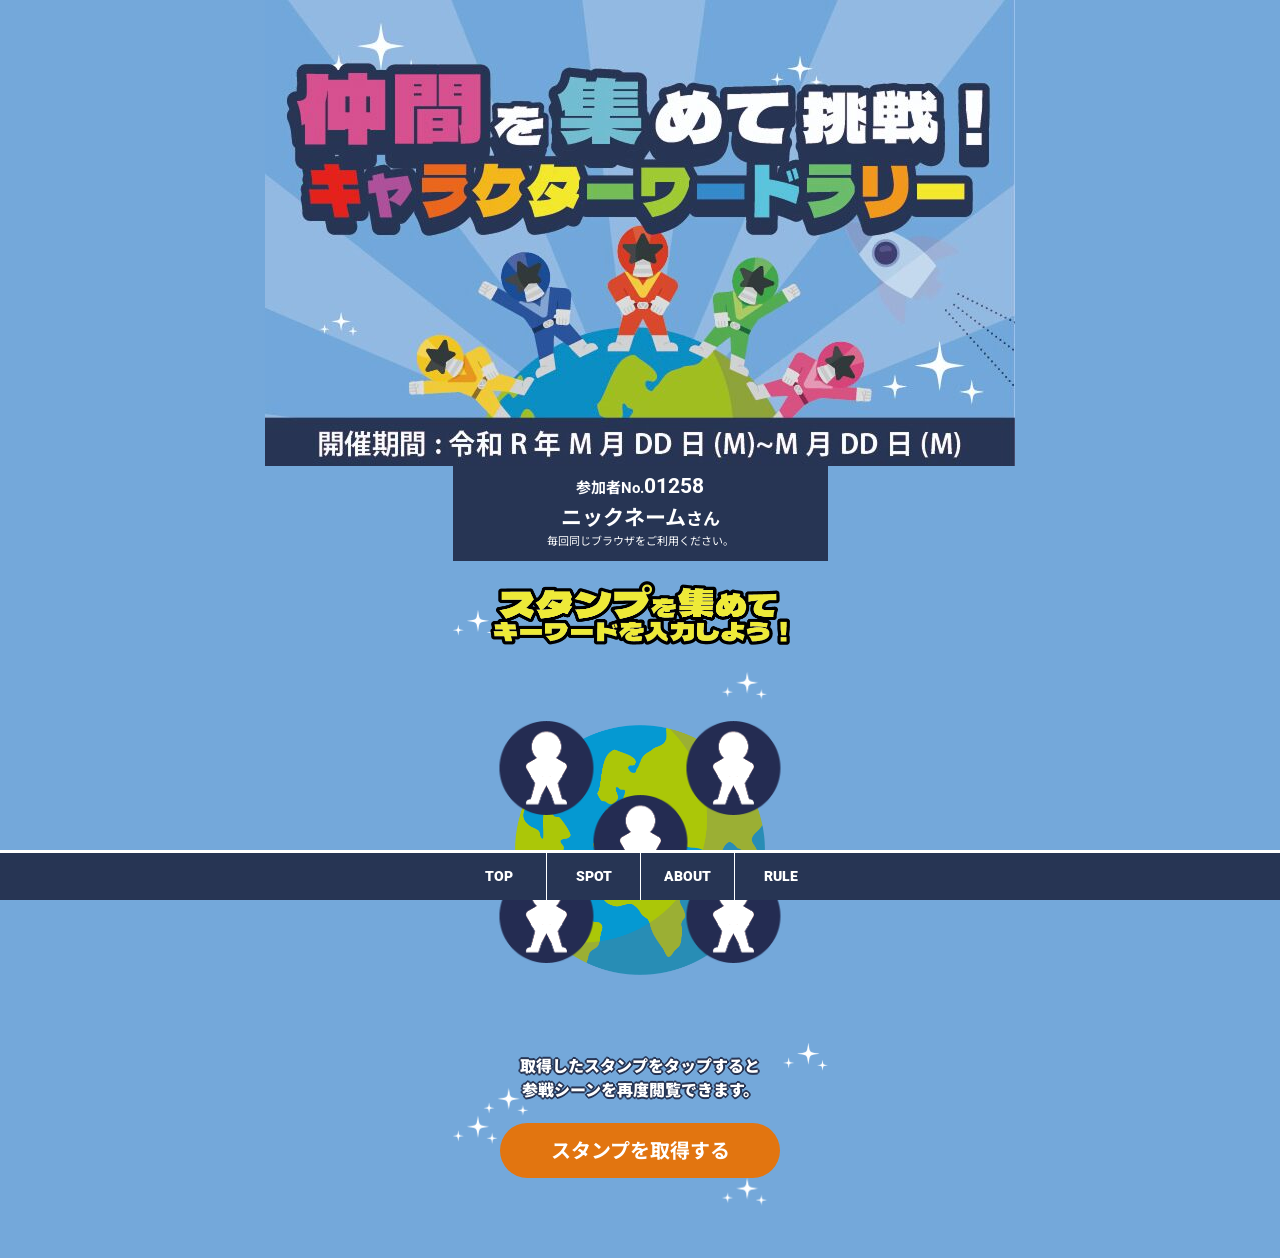
<file: index.html>
<!DOCTYPE html>
<html lang="ja">

<head prefix="og: http://ogp.me/ns#">

<meta http-equiv="content-type" content="text/html; charset=UTF-8">
<meta name="viewport" content="width=device-width, initial-scale=1, maximum-scale=1, user-scalable=no">
<meta name="format-detection" content="telephone=no">
<meta name="robots" content="noindex,nofollow">
<meta http-equiv="pragma" content="no-cache">
<meta http-equiv="cache-control" content="no-cache">
<meta http-equiv="expires" content="0">

<title>スタンプラリーキャンペーン</title>

<meta property="og:site_name" content="スタンプラリーキャンペーン">
<meta property="og:description" content="スタンプラリーキャンペーン">
<meta property="og:title" content="スタンプラリーキャンペーン">
<meta property="og:type" content="website">
<meta property="og:url" content="https://xxxx/●●●●●/">
<meta property="og:image" content="https://xxxx/●●●●●/img/image.jpg">

<script src="https://code.jquery.com/jquery-3.5.1.min.js"
	integrity="sha256-9/aliU8dGd2tb6OSsuzixeV4y/faTqgFtohetphbbj0=" crossorigin="anonymous"></script>

<link rel="apple-touch-icon" sizes="192x192" href="icon-192x192.png">
<link rel="shortcut icon" href="icon-180x180.png">

<link href="css/style.css" rel="stylesheet" type="text/css">
<link rel="stylesheet" href="https://fonts.googleapis.com/css2?family=Material+Symbols+Outlined:opsz,wght,FILL,GRAD@20..48,100..700,0..1,-50..200&icon_names=add,arrow_drop_down,cancel,check_box,check_box_outline_blank,chevron_left,chevron_right,close,content_copy,exclamation,language,near_me,open_in_new,photo_camera,upload,visibility,visibility_off,zoom_in&display=block" />


<!--Google Fonts-->
<link rel="preconnect" href="https://fonts.googleapis.com">
<link rel="preconnect" href="https://fonts.gstatic.com" crossorigin>
<link href="https://fonts.googleapis.com/css2?family=Noto+Sans+JP:wght@100..900&family=Roboto:wght@100..900&display=swap" rel="stylesheet">

<!--js-->
<script src="js/common.js?v=2"></script>

<!-- ここにGoogleアナリティクスタグを入れてください -->
</head>

<body>

<header>
	<h1><img src="img/header.jpg" alt="スタンプラリーキャンペーン"></h1>
</header>

<main id="top">

<div class="section">

	<div class="mypage">

		<div class="info">
			<div class="myno"><small>参加者No.</small>01258</div>
			<div class="name" translate="no">ニックネーム<small>さん</small></div>
			<p>毎回同じブラウザをご利用ください。</p>
			<!-- end .info -->
		</div>

		<div class="stamp-list" id="point">
			<div class="title">
				<img src="img/ttl_stamplist.png" alt="スタンプを集めてキーワードを入力しよう">
			</div>


			<p class="earth">
				<img src="img/earth.png" alt="">
			</p>

			<ul class="main">
				<li><img src="img/stampS/blank.png" alt=""></li>
				<li><img src="img/stampS/blank.png" alt=""></li>
				<li><img src="img/stampS/blank.png" alt=""></li>
				<li><img src="img/stampS/blank.png" alt=""></li>
				<li><img src="img/stampS/blank.png" alt=""></li>
			</ul>

			<ul class="baloon">
				<li>
					<!-- <span class="main">
						<img src="img/baloon1.svg" alt="">
					</span>
					<span class="star star_1">
						<img src="img/star_purple.svg" alt="">
					</span>
					<span class="star star_2">
						<img src="img/star_blue.svg" alt="">
					</span> -->
				</li>
				<li>
					<!-- <span class="main">
						<img src="img/baloon2.svg" alt="">
					</span>
					<span class="star star_3">
						<img src="img/star_yellow.svg" alt="">
					</span>
					<span class="star star_4">
						<img src="img/star_purple.svg" alt="">
					</span>
					<span class="star star_5">
						<img src="img/star_water.svg" alt="">
					</span> -->
				</li>
				<li>
					<!-- <span class="main">
						<img src="img/baloon3.svg" alt="">
					</span> -->
				</li>
				<li>
					<!-- <span class="main">
						<img src="img/baloon4.svg" alt="">
					</span>
					<span class="star star_6">
						<img src="img/star_yellow.svg" alt="">
					</span>
					<span class="star star_7">
						<img src="img/star_water.svg" alt="">
					</span> -->
				</li>
				<li>
					<!-- <span class="main">
						<img src="img/baloon5.svg" alt="">
					</span>
					<span class="star star_8">
						<img src="img/star_yellow.svg" alt="">
					</span> -->
				</li>

			</ul>
			<p class="anounce">
				取得したスタンプをタップすると<br>参戦シーンを再度閲覧できます。
			</p>
			<a href="getstamp.html" class="button bg_orange">スタンプを取得する</a>
			
		</div>


	</div><!-- end .mypage -->

</div><!-- end .section -->

</main>

<div class="entry"></div>
<script>
window.addEventListener('DOMContentLoaded', function(){

    const params = new URLSearchParams(location.search);

    if (params.get('event') === 'reInitEvent') {
        reInitEvent(Number(params.get('num')));
    }

});
</script>
<footer>
	<ul>
		<li>TOP</li>
		<li>SPOT</li>
		<li>ABOUT</li>
		<li>RULE</li>
	</ul>
</footer>


</body>

</html>
</file>
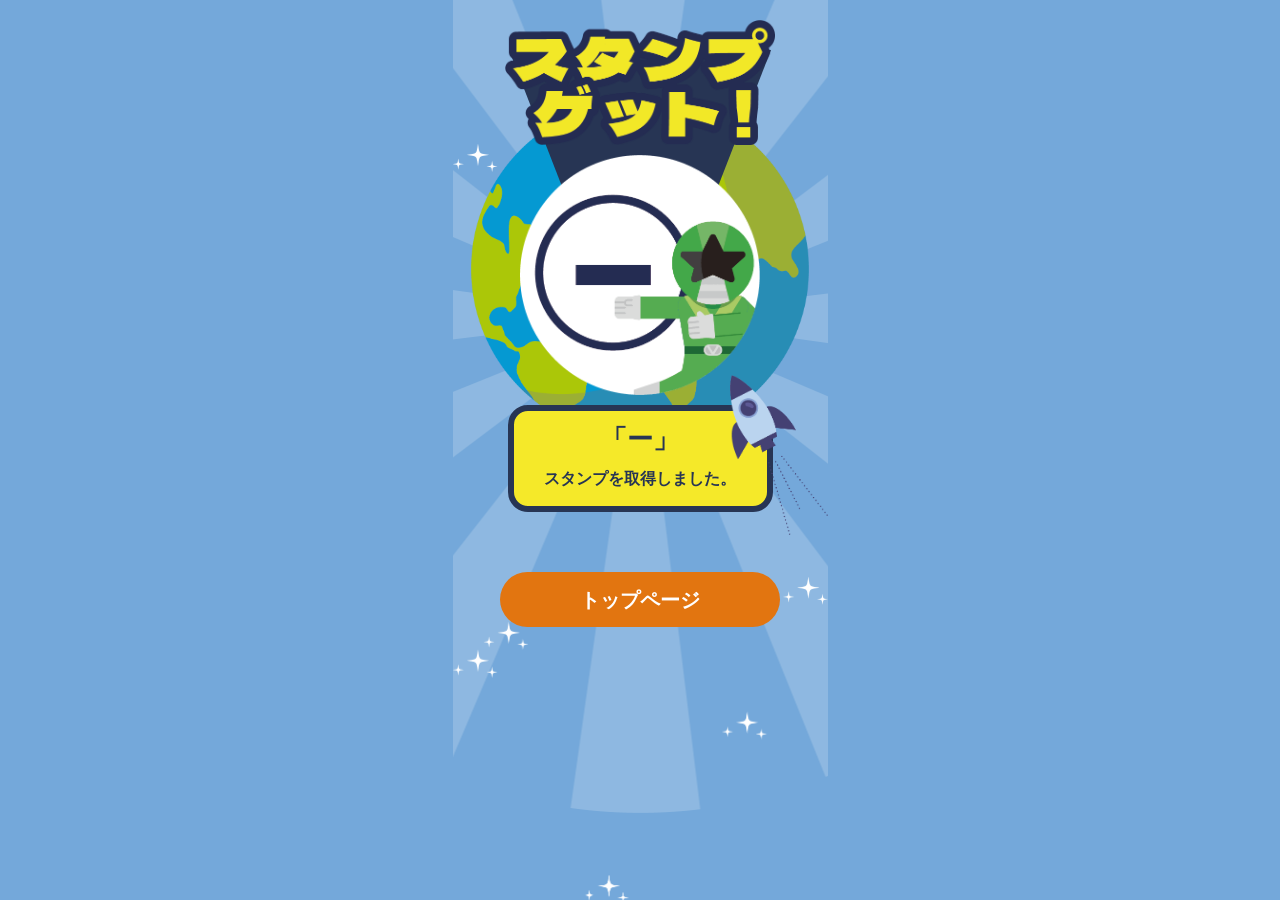
<file: getstamp.html>
<!DOCTYPE html>
<html lang="ja">
<head prefix="og: http://ogp.me/ns#">

<meta http-equiv="content-type" content="text/html; charset=UTF-8">
<meta name="viewport" content="width=device-width, initial-scale=1, maximum-scale=1, user-scalable=no">
<meta name="format-detection" content="telephone=no">
<meta name="robots" content="noindex,nofollow">
<meta http-equiv="pragma" content="no-cache">
<meta http-equiv="cache-control" content="no-cache">
<meta http-equiv="expires" content="0">

<title>スタンプラリーキャンペーン</title>

<meta property="og:site_name" content="スタンプラリーキャンペーン">
<meta property="og:description" content="スタンプラリーキャンペーン">
<meta property="og:title" content="スタンプラリーキャンペーン">
<meta property="og:type" content="website">
<meta property="og:url" content="https://xxxx/●●●●●/">
<meta property="og:image" content="https://xxxx/●●●●●/img/image.jpg">

<script src="https://code.jquery.com/jquery-3.5.1.min.js" integrity="sha256-9/aliU8dGd2tb6OSsuzixeV4y/faTqgFtohetphbbj0=" crossorigin="anonymous"></script>

<link rel="apple-touch-icon" sizes="192x192" href="icon-192x192.png">
<link rel="shortcut icon" href="icon-180x180.png">

<link href="css/style.css" rel="stylesheet" type="text/css">
<link rel="stylesheet" href="https://fonts.googleapis.com/css2?family=Material+Symbols+Outlined:opsz,wght,FILL,GRAD@20..48,100..700,0..1,-50..200&icon_names=add,arrow_drop_down,cancel,check_box,check_box_outline_blank,chevron_left,chevron_right,close,content_copy,exclamation,language,near_me,open_in_new,photo_camera,visibility,visibility_off,zoom_in&display=block" />


<!--Google Fonts-->

<!--js-->
<script src="js/common.js?v=2"></script>

<!-- ここにGoogleアナリティクスタグを入れてください -->
</head>

<body>

<!-- headerなし -->

<main id="top">

<!-- .sectionなし -->

<!-- .blockなし -->

<div class="getstamp">
	<div class="bg-wrap">
		<p class="stamp-light">
			<img src="img/gs_light.png" alt="">
		</p>
		<p class="stamp-earth">
			<img src="img/earth.png" alt="">
		</p>

	</div>

	<div class="stampget">
		<img src="img/gs_ttl.png" alt="スタンプゲット">
	</div>


	<div class="stamp-img">
		<img src="img/stampL/stamp1.png" alt="">
	</div>
	<div class="frame-wrapper">
		<div class="gs-frame">
			<div class="spot-title">「ー」</div>
			<p class="message">スタンプを取得しました。</p>
		</div>
		<p class="deco">
			<img src="img/gs_deco.png" alt="">
		</p>

	</div>

	<!-- 条件達成時のみ -->
	<!-- <div class="congrats">
		<p>おめでとうございます！</p>
		<p>
			条件を達成しました！
		</p>

		<a href="form.html#top" class="button mt2 bg_red">キーワード入力</a>
	</div> -->

	<a href="mypage2.html?event=reInitEvent&num=1#point" class="button bg_orange">
		トップページ
	</a>

<!-- end .getstamp --></div>

<!-- .blockなし -->

<!-- .sectionなし -->

</main>

<!-- footerなし -->

</body>
</html>
</file>
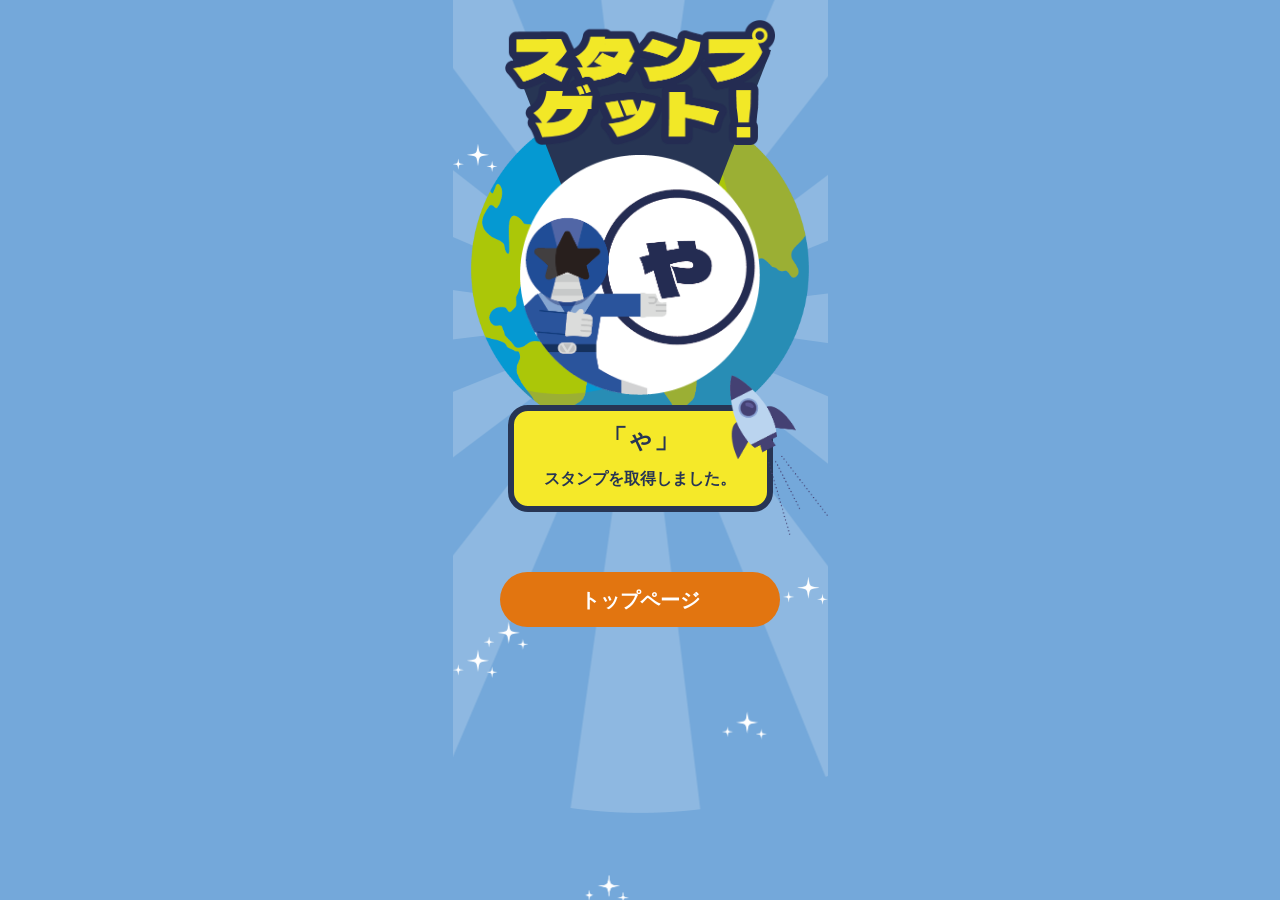
<file: getstamp2.html>
<!DOCTYPE html>
<html lang="ja">
<head prefix="og: http://ogp.me/ns#">

<meta http-equiv="content-type" content="text/html; charset=UTF-8">
<meta name="viewport" content="width=device-width, initial-scale=1, maximum-scale=1, user-scalable=no">
<meta name="format-detection" content="telephone=no">
<meta name="robots" content="noindex,nofollow">
<meta http-equiv="pragma" content="no-cache">
<meta http-equiv="cache-control" content="no-cache">
<meta http-equiv="expires" content="0">

<title>スタンプラリーキャンペーン</title>

<meta property="og:site_name" content="スタンプラリーキャンペーン">
<meta property="og:description" content="スタンプラリーキャンペーン">
<meta property="og:title" content="スタンプラリーキャンペーン">
<meta property="og:type" content="website">
<meta property="og:url" content="https://xxxx/●●●●●/">
<meta property="og:image" content="https://xxxx/●●●●●/img/image.jpg">

<script src="https://code.jquery.com/jquery-3.5.1.min.js" integrity="sha256-9/aliU8dGd2tb6OSsuzixeV4y/faTqgFtohetphbbj0=" crossorigin="anonymous"></script>

<link rel="apple-touch-icon" sizes="192x192" href="icon-192x192.png">
<link rel="shortcut icon" href="icon-180x180.png">

<link href="css/style.css" rel="stylesheet" type="text/css">
<link rel="stylesheet" href="https://fonts.googleapis.com/css2?family=Material+Symbols+Outlined:opsz,wght,FILL,GRAD@20..48,100..700,0..1,-50..200&icon_names=add,arrow_drop_down,cancel,check_box,check_box_outline_blank,chevron_left,chevron_right,close,content_copy,exclamation,language,near_me,open_in_new,photo_camera,visibility,visibility_off,zoom_in&display=block" />


<!--Google Fonts-->

<!--js-->
<script src="js/common.js?v=2"></script>


<!-- ここにGoogleアナリティクスタグを入れてください -->
</head>

<body>

<!-- headerなし -->

<main id="top">

<!-- .sectionなし -->

<!-- .blockなし -->

<div class="getstamp">
	<div class="bg-wrap">
		<p class="stamp-light">
			<img src="img/gs_light.png" alt="">
		</p>
		<p class="stamp-earth">
			<img src="img/earth.png" alt="">
		</p>

	</div>

	<div class="stampget">
		<img src="img/gs_ttl.png" alt="スタンプゲット">
	</div>


	<div class="stamp-img">
		<img src="img/stampL/stamp2.png" alt="">
	</div>
	<div class="frame-wrapper">
		<div class="gs-frame">
			<div class="spot-title">「ゃ」</div>
			<p class="message">スタンプを取得しました。</p>
		</div>
		<p class="deco">
			<img src="img/gs_deco.png" alt="">
		</p>

	</div>

	<!-- 条件達成時のみ -->
	<!-- <div class="congrats">
		<p>おめでとうございます！</p>
		<p>
			条件を達成しました！
		</p>

		<a href="form.html#top" class="button mt2 bg_red">キーワード入力</a>
	</div> -->

	<a href="mypage3.html?event=reInitEvent&num=2#point" class="button bg_orange">
		トップページ
	</a>

<!-- end .getstamp --></div>

<!-- .blockなし -->

<!-- .sectionなし -->

</main>

<!-- footerなし -->

</body>
</html>
</file>
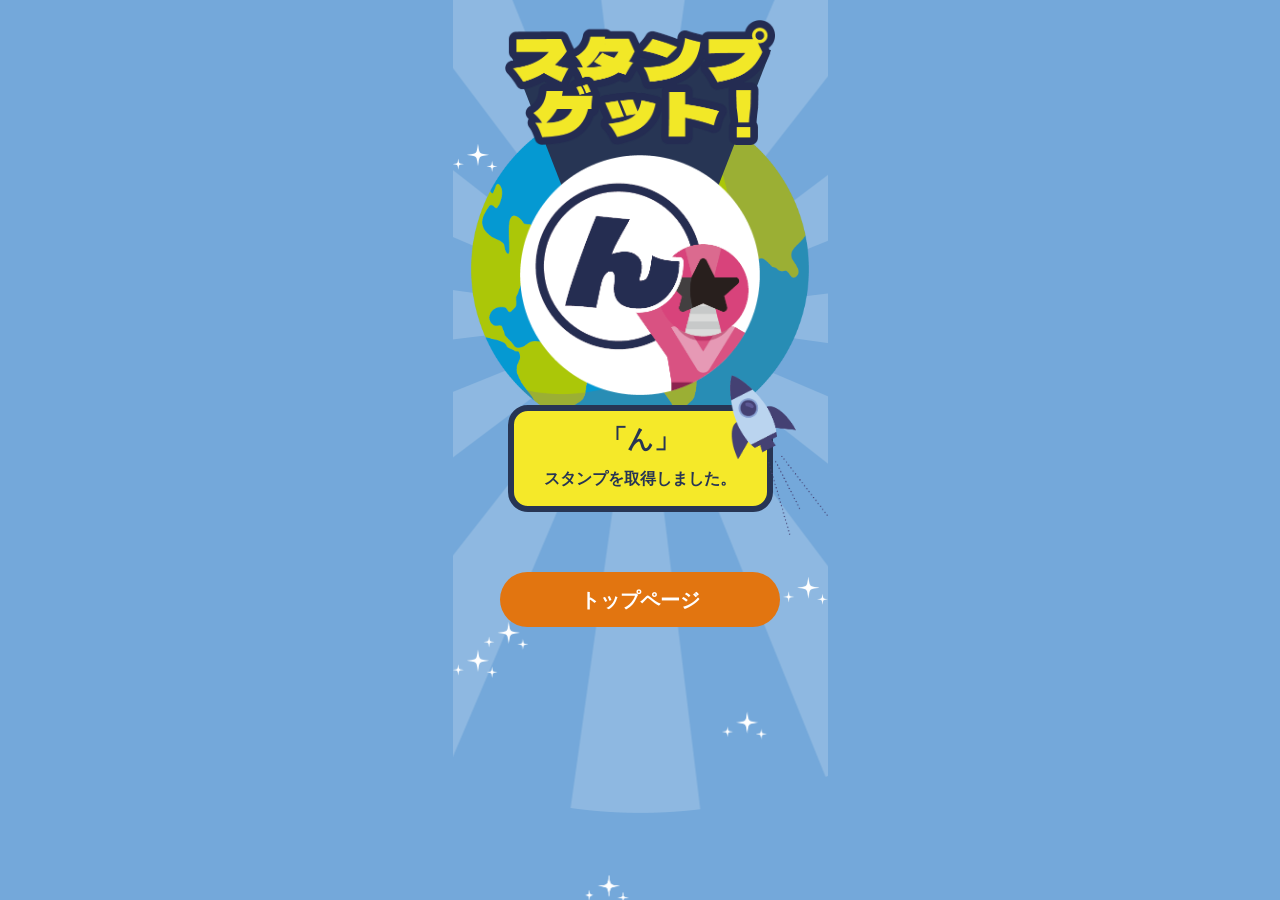
<file: getstamp3.html>
<!DOCTYPE html>
<html lang="ja">
<head prefix="og: http://ogp.me/ns#">

<meta http-equiv="content-type" content="text/html; charset=UTF-8">
<meta name="viewport" content="width=device-width, initial-scale=1, maximum-scale=1, user-scalable=no">
<meta name="format-detection" content="telephone=no">
<meta name="robots" content="noindex,nofollow">
<meta http-equiv="pragma" content="no-cache">
<meta http-equiv="cache-control" content="no-cache">
<meta http-equiv="expires" content="0">

<title>スタンプラリーキャンペーン</title>

<meta property="og:site_name" content="スタンプラリーキャンペーン">
<meta property="og:description" content="スタンプラリーキャンペーン">
<meta property="og:title" content="スタンプラリーキャンペーン">
<meta property="og:type" content="website">
<meta property="og:url" content="https://xxxx/●●●●●/">
<meta property="og:image" content="https://xxxx/●●●●●/img/image.jpg">

<script src="https://code.jquery.com/jquery-3.5.1.min.js" integrity="sha256-9/aliU8dGd2tb6OSsuzixeV4y/faTqgFtohetphbbj0=" crossorigin="anonymous"></script>

<link rel="apple-touch-icon" sizes="192x192" href="icon-192x192.png">
<link rel="shortcut icon" href="icon-180x180.png">

<link href="css/style.css" rel="stylesheet" type="text/css">
<link rel="stylesheet" href="https://fonts.googleapis.com/css2?family=Material+Symbols+Outlined:opsz,wght,FILL,GRAD@20..48,100..700,0..1,-50..200&icon_names=add,arrow_drop_down,cancel,check_box,check_box_outline_blank,chevron_left,chevron_right,close,content_copy,exclamation,language,near_me,open_in_new,photo_camera,visibility,visibility_off,zoom_in&display=block" />


<!--Google Fonts-->

<!--js-->
<script src="js/common.js?v=2"></script>

<!-- ここにGoogleアナリティクスタグを入れてください -->
</head>

<body>

<!-- headerなし -->

<main id="top">

<!-- .sectionなし -->

<!-- .blockなし -->

<div class="getstamp">
	<div class="bg-wrap">
		<p class="stamp-light">
			<img src="img/gs_light.png" alt="">
		</p>
		<p class="stamp-earth">
			<img src="img/earth.png" alt="">
		</p>

	</div>

	<div class="stampget">
		<img src="img/gs_ttl.png" alt="スタンプゲット">
	</div>


	<div class="stamp-img">
		<img src="img/stampL/stamp3.png" alt="">
	</div>
	<div class="frame-wrapper">
		<div class="gs-frame">
			<div class="spot-title">「ん」</div>
			<p class="message">スタンプを取得しました。</p>
		</div>
		<p class="deco">
			<img src="img/gs_deco.png" alt="">
		</p>

	</div>

	<!-- 条件達成時のみ -->
	<!-- <div class="congrats">
		<p>おめでとうございます！</p>
		<p>
			条件を達成しました！
		</p>

		<a href="form.html#top" class="button mt2 bg_red">キーワード入力</a>
	</div> -->

	<a href="mypage4.html?event=reInitEvent&num=3#point" class="button bg_orange">
		トップページ
	</a>

<!-- end .getstamp --></div>

<!-- .blockなし -->

<!-- .sectionなし -->

</main>

<!-- footerなし -->

</body>
</html>
</file>
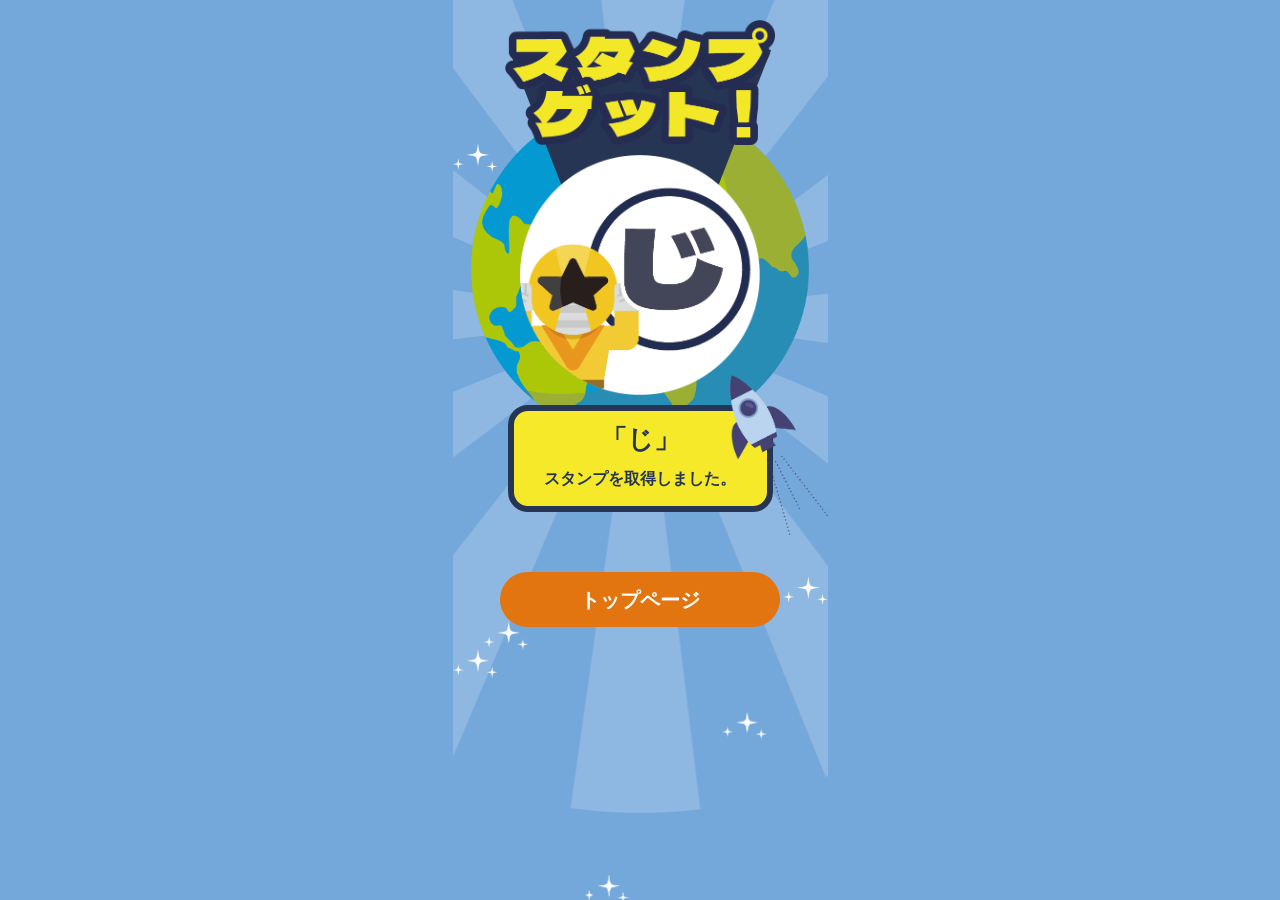
<file: getstamp4.html>
<!DOCTYPE html>
<html lang="ja">
<head prefix="og: http://ogp.me/ns#">

<meta http-equiv="content-type" content="text/html; charset=UTF-8">
<meta name="viewport" content="width=device-width, initial-scale=1, maximum-scale=1, user-scalable=no">
<meta name="format-detection" content="telephone=no">
<meta name="robots" content="noindex,nofollow">
<meta http-equiv="pragma" content="no-cache">
<meta http-equiv="cache-control" content="no-cache">
<meta http-equiv="expires" content="0">

<title>スタンプラリーキャンペーン</title>

<meta property="og:site_name" content="スタンプラリーキャンペーン">
<meta property="og:description" content="スタンプラリーキャンペーン">
<meta property="og:title" content="スタンプラリーキャンペーン">
<meta property="og:type" content="website">
<meta property="og:url" content="https://xxxx/●●●●●/">
<meta property="og:image" content="https://xxxx/●●●●●/img/image.jpg">

<script src="https://code.jquery.com/jquery-3.5.1.min.js" integrity="sha256-9/aliU8dGd2tb6OSsuzixeV4y/faTqgFtohetphbbj0=" crossorigin="anonymous"></script>

<link rel="apple-touch-icon" sizes="192x192" href="icon-192x192.png">
<link rel="shortcut icon" href="icon-180x180.png">

<link href="css/style.css" rel="stylesheet" type="text/css">
<link rel="stylesheet" href="https://fonts.googleapis.com/css2?family=Material+Symbols+Outlined:opsz,wght,FILL,GRAD@20..48,100..700,0..1,-50..200&icon_names=add,arrow_drop_down,cancel,check_box,check_box_outline_blank,chevron_left,chevron_right,close,content_copy,exclamation,language,near_me,open_in_new,photo_camera,visibility,visibility_off,zoom_in&display=block" />


<!--Google Fonts-->

<!--js-->
<script src="js/common.js?v=2"></script>

<!-- ここにGoogleアナリティクスタグを入れてください -->
</head>

<body>

<!-- headerなし -->

<main id="top">

<!-- .sectionなし -->

<!-- .blockなし -->

<div class="getstamp">
	<div class="bg-wrap">
		<p class="stamp-light">
			<img src="img/gs_light.png" alt="">
		</p>
		<p class="stamp-earth">
			<img src="img/earth.png" alt="">
		</p>

	</div>

	<div class="stampget">
		<img src="img/gs_ttl.png" alt="スタンプゲット">
	</div>


	<div class="stamp-img">
		<img src="img/stampL/stamp4.png" alt="">
	</div>
	<div class="frame-wrapper">
		<div class="gs-frame">
			<div class="spot-title">「じ」</div>
			<p class="message">スタンプを取得しました。</p>
		</div>
		<p class="deco">
			<img src="img/gs_deco.png" alt="">
		</p>

	</div>

	<!-- 条件達成時のみ -->
	<!-- <div class="congrats">
		<p>おめでとうございます！</p>
		<p>
			条件を達成しました！
		</p>

		<a href="form.html#top" class="button mt2 bg_red">キーワード入力</a>
	</div> -->

	<a href="mypage5.html?event=reInitEvent&num=4#point" class="button bg_orange">
		トップページ
	</a>

<!-- end .getstamp --></div>

<!-- .blockなし -->

<!-- .sectionなし -->

</main>

<!-- footerなし -->

</body>
</html>
</file>
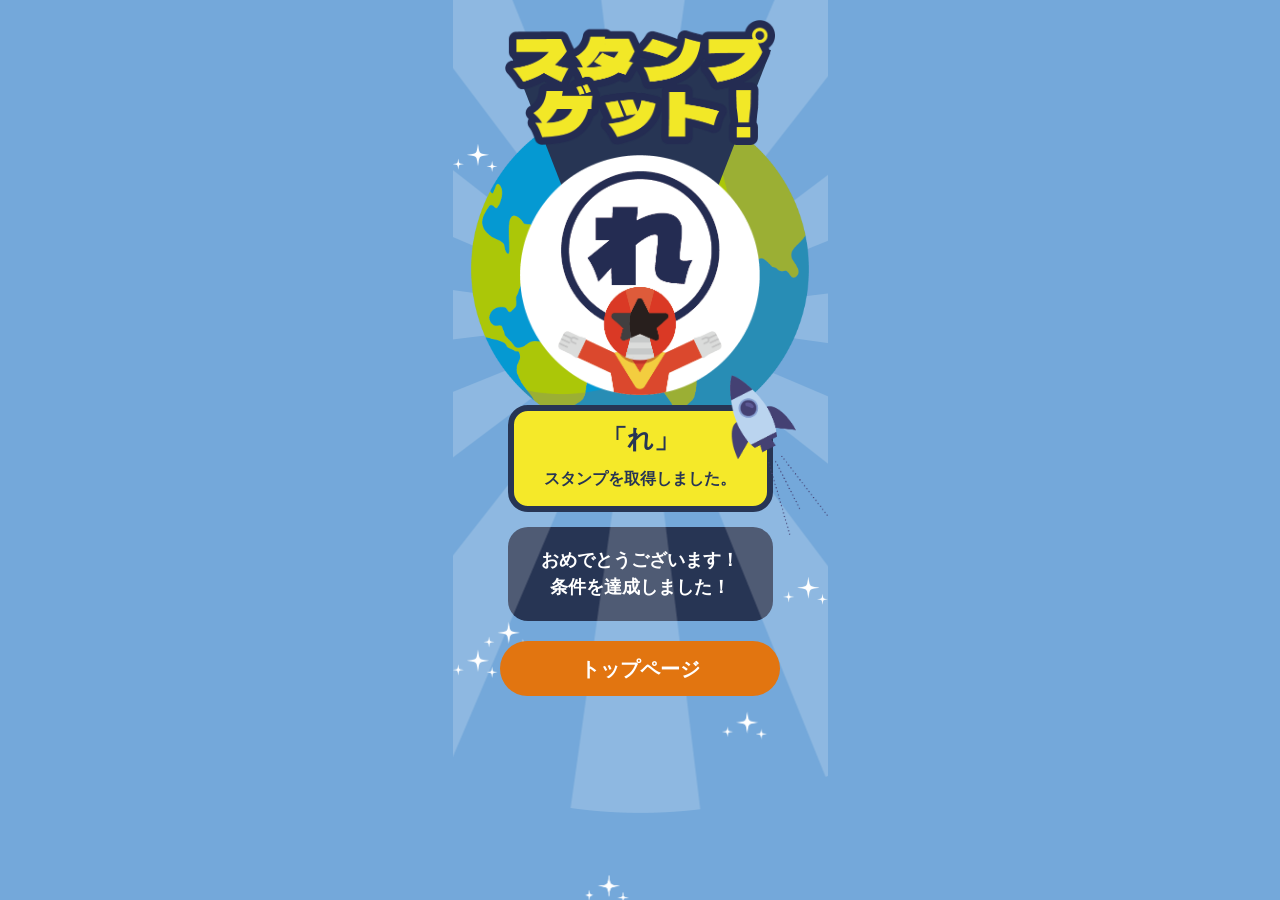
<file: getstamp5.html>
<!DOCTYPE html>
<html lang="ja">
<head prefix="og: http://ogp.me/ns#">

<meta http-equiv="content-type" content="text/html; charset=UTF-8">
<meta name="viewport" content="width=device-width, initial-scale=1, maximum-scale=1, user-scalable=no">
<meta name="format-detection" content="telephone=no">
<meta name="robots" content="noindex,nofollow">
<meta http-equiv="pragma" content="no-cache">
<meta http-equiv="cache-control" content="no-cache">
<meta http-equiv="expires" content="0">

<title>スタンプラリーキャンペーン</title>

<meta property="og:site_name" content="スタンプラリーキャンペーン">
<meta property="og:description" content="スタンプラリーキャンペーン">
<meta property="og:title" content="スタンプラリーキャンペーン">
<meta property="og:type" content="website">
<meta property="og:url" content="https://xxxx/●●●●●/">
<meta property="og:image" content="https://xxxx/●●●●●/img/image.jpg">

<script src="https://code.jquery.com/jquery-3.5.1.min.js" integrity="sha256-9/aliU8dGd2tb6OSsuzixeV4y/faTqgFtohetphbbj0=" crossorigin="anonymous"></script>

<link rel="apple-touch-icon" sizes="192x192" href="icon-192x192.png">
<link rel="shortcut icon" href="icon-180x180.png">

<link href="css/style.css" rel="stylesheet" type="text/css">
<link rel="stylesheet" href="https://fonts.googleapis.com/css2?family=Material+Symbols+Outlined:opsz,wght,FILL,GRAD@20..48,100..700,0..1,-50..200&icon_names=add,arrow_drop_down,cancel,check_box,check_box_outline_blank,chevron_left,chevron_right,close,content_copy,exclamation,language,near_me,open_in_new,photo_camera,visibility,visibility_off,zoom_in&display=block" />


<!--Google Fonts-->

<!--js-->
<script src="js/common.js?v=2"></script>


<!-- ここにGoogleアナリティクスタグを入れてください -->
</head>

<body>

<!-- headerなし -->

<main id="top">

<!-- .sectionなし -->

<!-- .blockなし -->

<div class="getstamp">
	<div class="bg-wrap">
		<p class="stamp-light">
			<img src="img/gs_light.png" alt="">
		</p>
		<p class="stamp-earth">
			<img src="img/earth.png" alt="">
		</p>

	</div>

	<div class="stampget">
		<img src="img/gs_ttl.png" alt="スタンプゲット">
	</div>


	<div class="stamp-img">
		<img src="img/stampL/stamp5.png" alt="">
	</div>
	<div class="frame-wrapper">
		<div class="gs-frame">
			<div class="spot-title">「れ」</div>
			<p class="message">スタンプを取得しました。</p>
		</div>
		<p class="deco">
			<img src="img/gs_deco.png" alt="">
		</p>

	</div>

	<!-- 条件達成時のみ -->
	<div class="congrats">
		<p>おめでとうございます！</p>
		<p>
			条件を達成しました！
		</p>

		<!-- <a href="cord-input.html#top" class="button mt2 bg_red">キーワード入力</a> -->
	</div>


	<a href="mypage6.html?event=reInitEvent&num=0#point" class="button bg_orange">
		トップページ
	</a>

<!-- end .getstamp --></div>

<!-- .blockなし -->

<!-- .sectionなし -->

</main>

<!-- footerなし -->

</body>
</html>
</file>
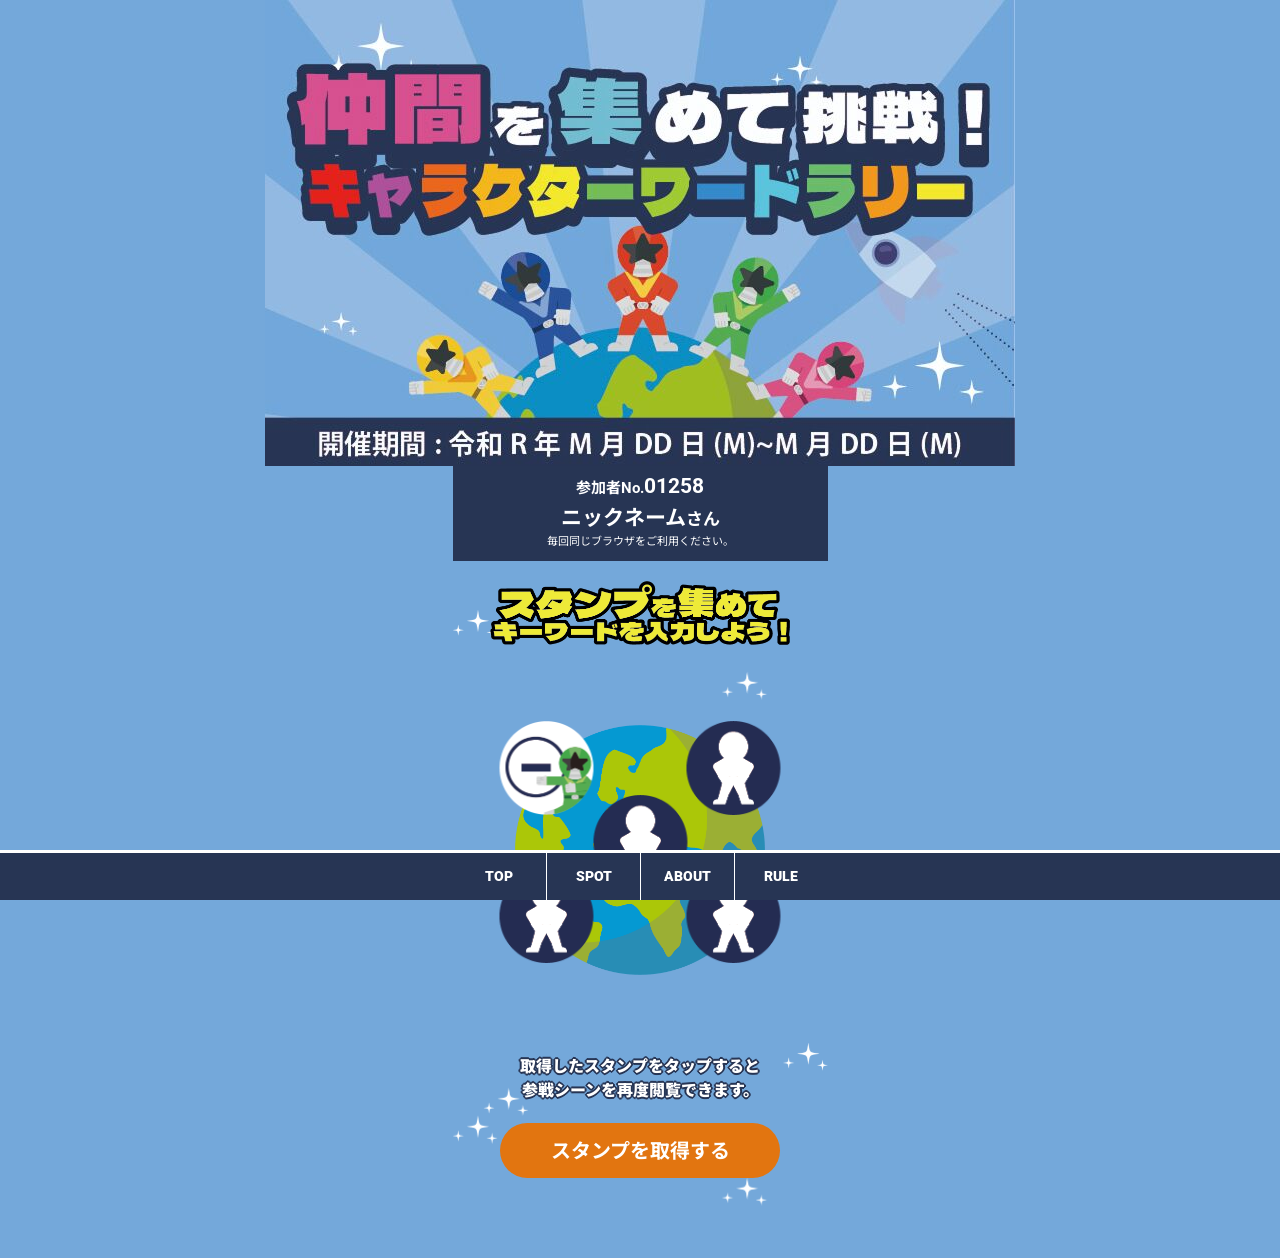
<file: mypage2.html>
<!DOCTYPE html>
<html lang="ja">

<head prefix="og: http://ogp.me/ns#">

<meta http-equiv="content-type" content="text/html; charset=UTF-8">
<meta name="viewport" content="width=device-width, initial-scale=1, maximum-scale=1, user-scalable=no">
<meta name="format-detection" content="telephone=no">
<meta name="robots" content="noindex,nofollow">
<meta http-equiv="pragma" content="no-cache">
<meta http-equiv="cache-control" content="no-cache">
<meta http-equiv="expires" content="0">

<title>スタンプラリーキャンペーン</title>

<meta property="og:site_name" content="スタンプラリーキャンペーン">
<meta property="og:description" content="スタンプラリーキャンペーン">
<meta property="og:title" content="スタンプラリーキャンペーン">
<meta property="og:type" content="website">
<meta property="og:url" content="https://xxxx/●●●●●/">
<meta property="og:image" content="https://xxxx/●●●●●/img/image.jpg">

<script src="https://code.jquery.com/jquery-3.5.1.min.js"
	integrity="sha256-9/aliU8dGd2tb6OSsuzixeV4y/faTqgFtohetphbbj0=" crossorigin="anonymous"></script>

<link rel="apple-touch-icon" sizes="192x192" href="icon-192x192.png">
<link rel="shortcut icon" href="icon-180x180.png">

<link href="css/style.css" rel="stylesheet" type="text/css">
<link rel="stylesheet" href="https://fonts.googleapis.com/css2?family=Material+Symbols+Outlined:opsz,wght,FILL,GRAD@20..48,100..700,0..1,-50..200&icon_names=add,arrow_drop_down,cancel,check_box,check_box_outline_blank,chevron_left,chevron_right,close,content_copy,exclamation,language,near_me,open_in_new,photo_camera,upload,visibility,visibility_off,zoom_in&display=block" />


<!--Google Fonts-->
<link rel="preconnect" href="https://fonts.googleapis.com">
<link rel="preconnect" href="https://fonts.gstatic.com" crossorigin>
<link href="https://fonts.googleapis.com/css2?family=Noto+Sans+JP:wght@100..900&family=Roboto:wght@100..900&display=swap" rel="stylesheet">

<!--js-->
<script src="js/common.js?v=2"></script>

<!-- ここにGoogleアナリティクスタグを入れてください -->
</head>

<body>

<header>
	<h1><img src="img/header.jpg" alt="スタンプラリーキャンペーン"></h1>
</header>

<main id="top">

<div class="section">

	<div class="mypage">

		<div class="info">
			<div class="myno"><small>参加者No.</small>01258</div>
			<div class="name" translate="no">ニックネーム<small>さん</small></div>
			<p>毎回同じブラウザをご利用ください。</p>
			<!-- end .info -->
		</div>

		<div class="stamp-list" id="point">
			<div class="title">
				<img src="img/ttl_stamplist.png" alt="スタンプを集めてキーワードを入力しよう">
			</div>

			<p class="earth">
				<img src="img/earth.png" alt="">
			</p>

			<ul class="main">
				<li><a onclick="updateEventNum(1)"><img src="img/stampS/stamp1.png" alt=""></a></li>
				<li><img src="img/stampS/blank.png" alt=""></li>
				<li><img src="img/stampS/blank.png" alt=""></li>
				<li><img src="img/stampS/blank.png" alt=""></li>
				<li><img src="img/stampS/blank.png" alt=""></li>
			</ul>

			<ul class="baloon">
				<li>
					<span class="main">
						<img src="img/baloon1.svg" alt="">
					</span>
					<span class="star star_1">
						<img src="img/star_purple.svg" alt="">
					</span>
					<span class="star star_2">
						<img src="img/star_blue.svg" alt="">
					</span>
				</li>
				<li>
					<!-- <span class="main">
						<img src="img/baloon2.svg" alt="">
					</span>
					<span class="star star_3">
						<img src="img/star_yellow.svg" alt="">
					</span>
					<span class="star star_4">
						<img src="img/star_purple.svg" alt="">
					</span>
					<span class="star star_5">
						<img src="img/star_water.svg" alt="">
					</span> -->
				</li>
				<li>
					<!-- <span class="main">
						<img src="img/baloon3.svg" alt="">
					</span> -->
				</li>
				<li>
					<!-- <span class="main">
						<img src="img/baloon4.svg" alt="">
					</span>
					<span class="star star_6">
						<img src="img/star_yellow.svg" alt="">
					</span>
					<span class="star star_7">
						<img src="img/star_water.svg" alt="">
					</span> -->
				</li>
				<li>
					<!-- <span class="main">
						<img src="img/baloon5.svg" alt="">
					</span>
					<span class="star star_8">
						<img src="img/star_yellow.svg" alt="">
					</span> -->
				</li>

			</ul>
			<p class="anounce">
				取得したスタンプをタップすると<br>参戦シーンを再度閲覧できます。
			</p>
			<a href="getstamp2.html" class="button bg_orange">スタンプを取得する</a>
			
		</div>


	</div><!-- end .mypage -->

</div><!-- end .section -->

</main>

<footer>
	<ul>
		<li>TOP</li>
		<li>SPOT</li>
		<li>ABOUT</li>
		<li>RULE</li>
	</ul>
</footer>

<div id="entry"></div>

<script>
window.addEventListener('DOMContentLoaded', function(){

    const params = new URLSearchParams(location.search);

    if (params.get('event') === 'reInitEvent') {
        reInitEvent(Number(params.get('num')));
    }

});
</script>


</body>

</html>
</file>
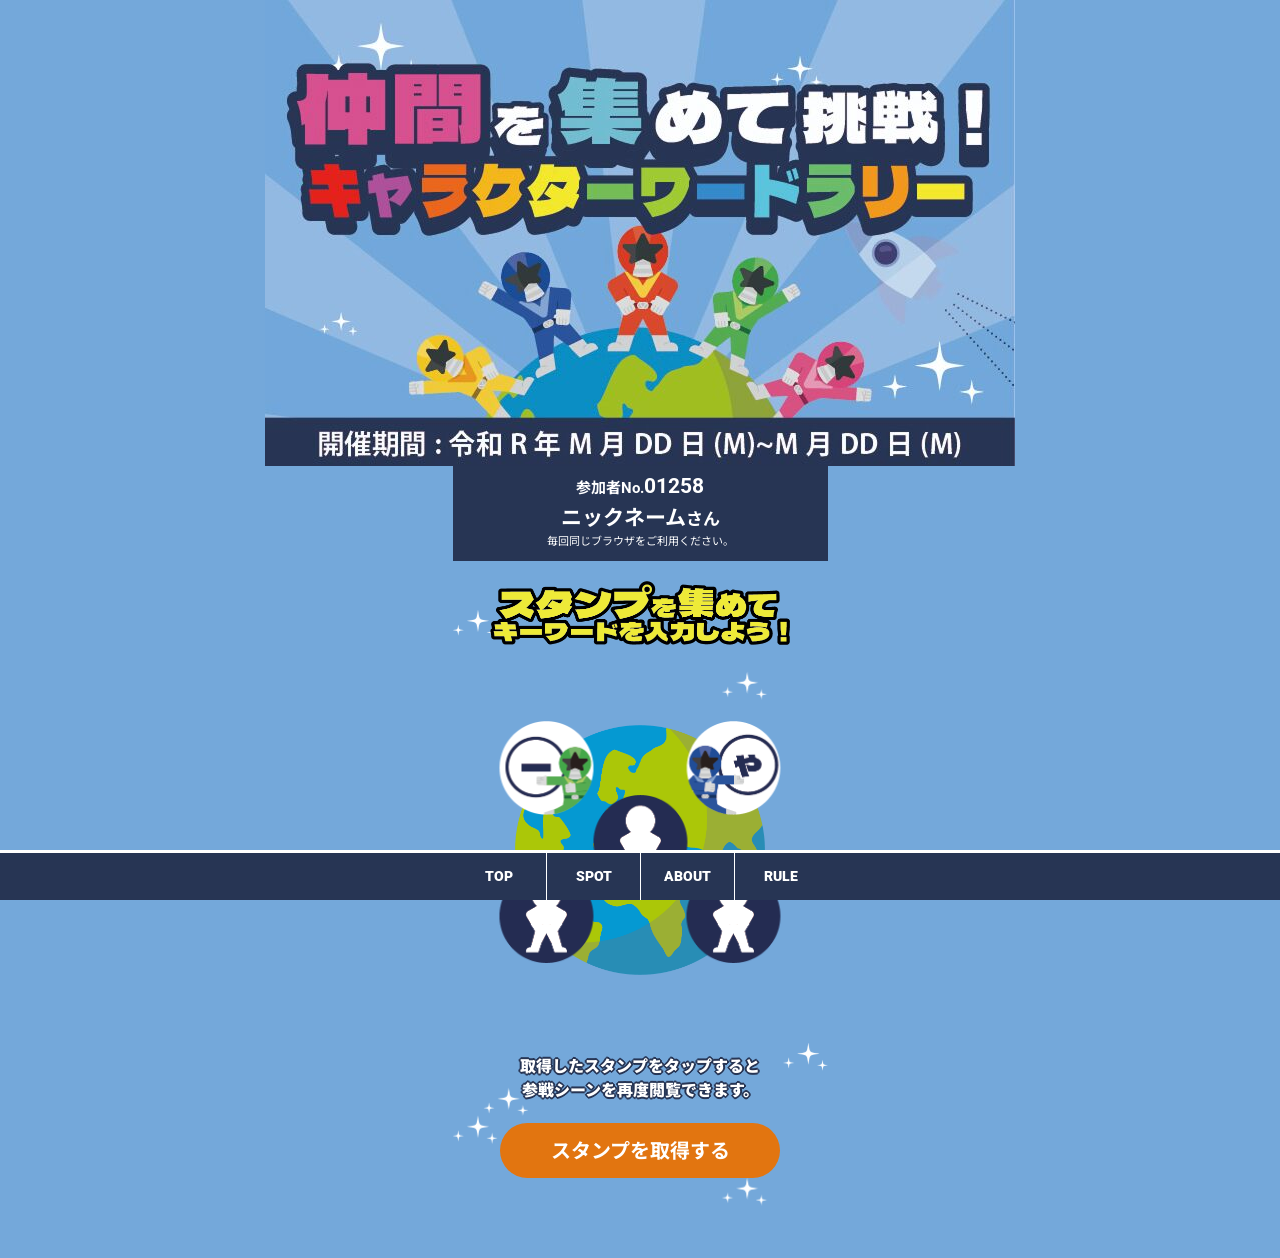
<file: mypage3.html>
<!DOCTYPE html>
<html lang="ja">

<head prefix="og: http://ogp.me/ns#">

<meta http-equiv="content-type" content="text/html; charset=UTF-8">
<meta name="viewport" content="width=device-width, initial-scale=1, maximum-scale=1, user-scalable=no">
<meta name="format-detection" content="telephone=no">
<meta name="robots" content="noindex,nofollow">
<meta http-equiv="pragma" content="no-cache">
<meta http-equiv="cache-control" content="no-cache">
<meta http-equiv="expires" content="0">

<title>スタンプラリーキャンペーン</title>

<meta property="og:site_name" content="スタンプラリーキャンペーン">
<meta property="og:description" content="スタンプラリーキャンペーン">
<meta property="og:title" content="スタンプラリーキャンペーン">
<meta property="og:type" content="website">
<meta property="og:url" content="https://xxxx/●●●●●/">
<meta property="og:image" content="https://xxxx/●●●●●/img/image.jpg">

<script src="https://code.jquery.com/jquery-3.5.1.min.js"
	integrity="sha256-9/aliU8dGd2tb6OSsuzixeV4y/faTqgFtohetphbbj0=" crossorigin="anonymous"></script>

<link rel="apple-touch-icon" sizes="192x192" href="icon-192x192.png">
<link rel="shortcut icon" href="icon-180x180.png">

<link href="css/style.css" rel="stylesheet" type="text/css">
<link rel="stylesheet" href="https://fonts.googleapis.com/css2?family=Material+Symbols+Outlined:opsz,wght,FILL,GRAD@20..48,100..700,0..1,-50..200&icon_names=add,arrow_drop_down,cancel,check_box,check_box_outline_blank,chevron_left,chevron_right,close,content_copy,exclamation,language,near_me,open_in_new,photo_camera,upload,visibility,visibility_off,zoom_in&display=block" />


<!--Google Fonts-->
<link rel="preconnect" href="https://fonts.googleapis.com">
<link rel="preconnect" href="https://fonts.gstatic.com" crossorigin>
<link href="https://fonts.googleapis.com/css2?family=Noto+Sans+JP:wght@100..900&family=Roboto:wght@100..900&display=swap" rel="stylesheet">

<!--js-->
<script src="js/common.js?v=2"></script>

<!-- ここにGoogleアナリティクスタグを入れてください -->
</head>

<body>

<header>
	<h1><img src="img/header.jpg" alt="スタンプラリーキャンペーン"></h1>
</header>

<main id="top">

<div class="section">

	<div class="mypage">

		<div class="info">
			<div class="myno"><small>参加者No.</small>01258</div>
			<div class="name" translate="no">ニックネーム<small>さん</small></div>
			<p>毎回同じブラウザをご利用ください。</p>
			<!-- end .info -->
		</div>

		<div class="stamp-list" id="point">
			<div class="title">
				<img src="img/ttl_stamplist.png" alt="スタンプを集めてキーワードを入力しよう">
			</div>


			<p class="earth">
				<img src="img/earth.png" alt="">
			</p>

			<ul class="main">
				<li><a onclick="updateEventNum(1)"><img src="img/stampS/stamp1.png" alt=""></a></li>
				<li><a onclick="updateEventNum(2)"><img src="img/stampS/stamp2.png" alt=""></a></li>
				<li><img src="img/stampS/blank.png" alt=""></li>
				<li><img src="img/stampS/blank.png" alt=""></li>
				<li><img src="img/stampS/blank.png" alt=""></li>
			</ul>

			<ul class="baloon">
				<li>
					<span class="main">
						<img src="img/baloon1.svg" alt="">
					</span>
					<span class="star star_1">
						<img src="img/star_purple.svg" alt="">
					</span>
					<span class="star star_2">
						<img src="img/star_blue.svg" alt="">
					</span>
				</li>
				<li>
					<span class="main">
						<img src="img/baloon2.svg" alt="">
					</span>
					<span class="star star_3">
						<img src="img/star_yellow.svg" alt="">
					</span>
					<span class="star star_4">
						<img src="img/star_purple.svg" alt="">
					</span>
					<span class="star star_5">
						<img src="img/star_water.svg" alt="">
					</span>
				</li>
				<li>
					<!-- <span class="main">
						<img src="img/baloon3.svg" alt="">
					</span> -->
				</li>
				<li>
					<!-- <span class="main">
						<img src="img/baloon4.svg" alt="">
					</span>
					<span class="star star_6">
						<img src="img/star_yellow.svg" alt="">
					</span>
					<span class="star star_7">
						<img src="img/star_water.svg" alt="">
					</span> -->
				</li>
				<li>
					<!-- <span class="main">
						<img src="img/baloon5.svg" alt="">
					</span>
					<span class="star star_8">
						<img src="img/star_yellow.svg" alt="">
					</span> -->
				</li>

			</ul>
			<p class="anounce">
				取得したスタンプをタップすると<br>参戦シーンを再度閲覧できます。
			</p>
			<a href="getstamp3.html" class="button bg_orange">スタンプを取得する</a>
			
		</div>


	</div><!-- end .mypage -->

</div><!-- end .section -->

</main>

<footer>
	<ul>
		<li>TOP</li>
		<li>SPOT</li>
		<li>ABOUT</li>
		<li>RULE</li>
	</ul>
</footer>

<div id="entry"></div>
<script>
window.addEventListener('DOMContentLoaded', function(){

    const params = new URLSearchParams(location.search);

    if (params.get('event') === 'reInitEvent') {
        reInitEvent(Number(params.get('num')));
    }

});
</script>

</body>

</html>
</file>
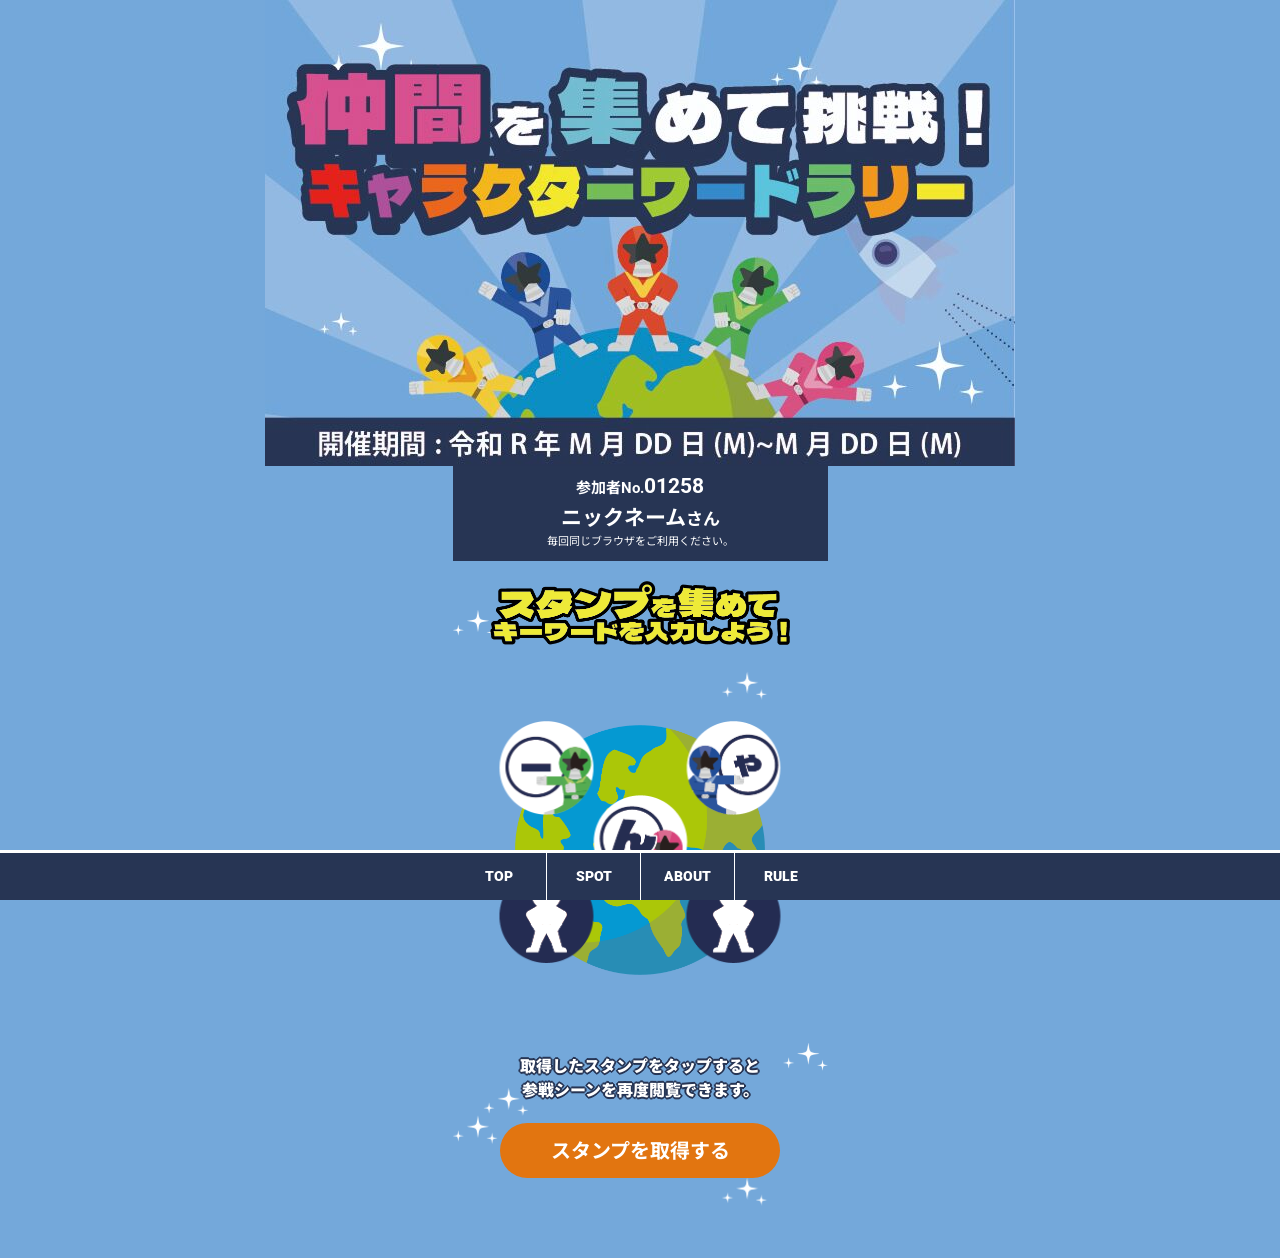
<file: mypage4.html>
<!DOCTYPE html>
<html lang="ja">

<head prefix="og: http://ogp.me/ns#">

<meta http-equiv="content-type" content="text/html; charset=UTF-8">
<meta name="viewport" content="width=device-width, initial-scale=1, maximum-scale=1, user-scalable=no">
<meta name="format-detection" content="telephone=no">
<meta name="robots" content="noindex,nofollow">
<meta http-equiv="pragma" content="no-cache">
<meta http-equiv="cache-control" content="no-cache">
<meta http-equiv="expires" content="0">

<title>スタンプラリーキャンペーン</title>

<meta property="og:site_name" content="スタンプラリーキャンペーン">
<meta property="og:description" content="スタンプラリーキャンペーン">
<meta property="og:title" content="スタンプラリーキャンペーン">
<meta property="og:type" content="website">
<meta property="og:url" content="https://xxxx/●●●●●/">
<meta property="og:image" content="https://xxxx/●●●●●/img/image.jpg">

<script src="https://code.jquery.com/jquery-3.5.1.min.js"
	integrity="sha256-9/aliU8dGd2tb6OSsuzixeV4y/faTqgFtohetphbbj0=" crossorigin="anonymous"></script>

<link rel="apple-touch-icon" sizes="192x192" href="icon-192x192.png">
<link rel="shortcut icon" href="icon-180x180.png">

<link href="css/style.css" rel="stylesheet" type="text/css">
<link rel="stylesheet" href="https://fonts.googleapis.com/css2?family=Material+Symbols+Outlined:opsz,wght,FILL,GRAD@20..48,100..700,0..1,-50..200&icon_names=add,arrow_drop_down,cancel,check_box,check_box_outline_blank,chevron_left,chevron_right,close,content_copy,exclamation,language,near_me,open_in_new,photo_camera,upload,visibility,visibility_off,zoom_in&display=block" />


<!--Google Fonts-->
<link rel="preconnect" href="https://fonts.googleapis.com">
<link rel="preconnect" href="https://fonts.gstatic.com" crossorigin>
<link href="https://fonts.googleapis.com/css2?family=Noto+Sans+JP:wght@100..900&family=Roboto:wght@100..900&display=swap" rel="stylesheet">

<!--js-->
<script src="js/common.js?v=2"></script>

<!-- ここにGoogleアナリティクスタグを入れてください -->
</head>

<body>

<header>
	<h1><img src="img/header.jpg" alt="スタンプラリーキャンペーン"></h1>
</header>

<main id="top">

<div class="section">

	<div class="mypage">

		<div class="info">
			<div class="myno"><small>参加者No.</small>01258</div>
			<div class="name" translate="no">ニックネーム<small>さん</small></div>
			<p>毎回同じブラウザをご利用ください。</p>
			<!-- end .info -->
		</div>

		<div class="stamp-list" id="point">
			<div class="title">
				<img src="img/ttl_stamplist.png" alt="スタンプを集めてキーワードを入力しよう">
			</div>


			<p class="earth">
				<img src="img/earth.png" alt="">
			</p>

			<ul class="main">
				<li><a onclick="updateEventNum(1)"><img src="img/stampS/stamp1.png" alt=""></a></li>
				<li><a onclick="updateEventNum(2)"><img src="img/stampS/stamp2.png" alt=""></a></li>
				<li><a onclick="updateEventNum(3)"><img src="img/stampS/stamp3.png" alt=""></a></li>
				<li><img src="img/stampS/blank.png" alt=""></li>
				<li><img src="img/stampS/blank.png" alt=""></li>
			</ul>

			<ul class="baloon">
				<li>
					<span class="main">
						<img src="img/baloon1.svg" alt="">
					</span>
					<span class="star star_1">
						<img src="img/star_purple.svg" alt="">
					</span>
					<span class="star star_2">
						<img src="img/star_blue.svg" alt="">
					</span>
				</li>
				<li>
					<span class="main">
						<img src="img/baloon2.svg" alt="">
					</span>
					<span class="star star_3">
						<img src="img/star_yellow.svg" alt="">
					</span>
					<span class="star star_4">
						<img src="img/star_purple.svg" alt="">
					</span>
					<span class="star star_5">
						<img src="img/star_water.svg" alt="">
					</span>
				</li>
				<li>
					<span class="main">
						<img src="img/baloon3.svg" alt="">
					</span>
				</li>
				<li>
					<!-- <span class="main">
						<img src="img/baloon4.svg" alt="">
					</span>
					<span class="star star_6">
						<img src="img/star_yellow.svg" alt="">
					</span>
					<span class="star star_7">
						<img src="img/star_water.svg" alt="">
					</span> -->
				</li>
				<li>
					<!-- <span class="main">
						<img src="img/baloon5.svg" alt="">
					</span>
					<span class="star star_8">
						<img src="img/star_yellow.svg" alt="">
					</span> -->
				</li>

			</ul>
			<p class="anounce">
				取得したスタンプをタップすると<br>参戦シーンを再度閲覧できます。
			</p>
			<a href="getstamp4.html" class="button bg_orange">スタンプを取得する</a>
			
		</div>


	</div><!-- end .mypage -->

</div><!-- end .section -->

</main>
<footer>
	<ul>
		<li>TOP</li>
		<li>SPOT</li>
		<li>ABOUT</li>
		<li>RULE</li>
	</ul>
</footer>

<div id="entry"></div>
<script>
window.addEventListener('DOMContentLoaded', function(){

    const params = new URLSearchParams(location.search);

    if (params.get('event') === 'reInitEvent') {
        reInitEvent(Number(params.get('num')));
    }

});
</script>

</body>

</html>
</file>
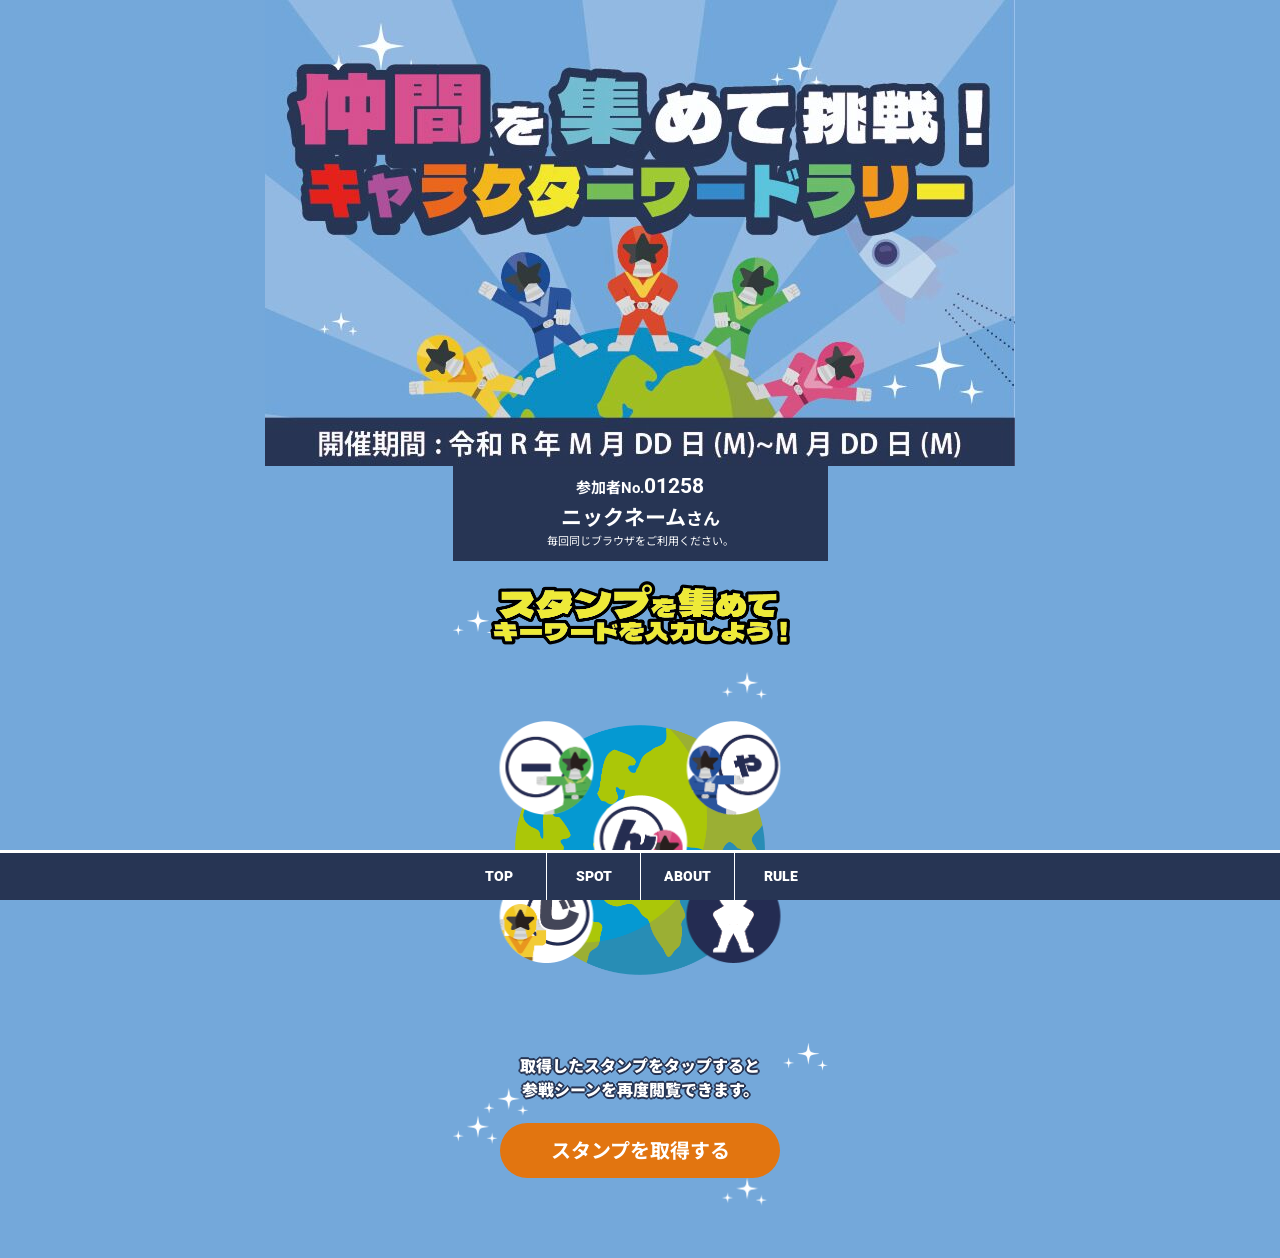
<file: mypage5.html>
<!DOCTYPE html>
<html lang="ja">

<head prefix="og: http://ogp.me/ns#">

<meta http-equiv="content-type" content="text/html; charset=UTF-8">
<meta name="viewport" content="width=device-width, initial-scale=1, maximum-scale=1, user-scalable=no">
<meta name="format-detection" content="telephone=no">
<meta name="robots" content="noindex,nofollow">
<meta http-equiv="pragma" content="no-cache">
<meta http-equiv="cache-control" content="no-cache">
<meta http-equiv="expires" content="0">

<title>スタンプラリーキャンペーン</title>

<meta property="og:site_name" content="スタンプラリーキャンペーン">
<meta property="og:description" content="スタンプラリーキャンペーン">
<meta property="og:title" content="スタンプラリーキャンペーン">
<meta property="og:type" content="website">
<meta property="og:url" content="https://xxxx/●●●●●/">
<meta property="og:image" content="https://xxxx/●●●●●/img/image.jpg">

<script src="https://code.jquery.com/jquery-3.5.1.min.js"
	integrity="sha256-9/aliU8dGd2tb6OSsuzixeV4y/faTqgFtohetphbbj0=" crossorigin="anonymous"></script>

<link rel="apple-touch-icon" sizes="192x192" href="icon-192x192.png">
<link rel="shortcut icon" href="icon-180x180.png">

<link href="css/style.css" rel="stylesheet" type="text/css">
<link rel="stylesheet" href="https://fonts.googleapis.com/css2?family=Material+Symbols+Outlined:opsz,wght,FILL,GRAD@20..48,100..700,0..1,-50..200&icon_names=add,arrow_drop_down,cancel,check_box,check_box_outline_blank,chevron_left,chevron_right,close,content_copy,exclamation,language,near_me,open_in_new,photo_camera,upload,visibility,visibility_off,zoom_in&display=block" />


<!--Google Fonts-->
<link rel="preconnect" href="https://fonts.googleapis.com">
<link rel="preconnect" href="https://fonts.gstatic.com" crossorigin>
<link href="https://fonts.googleapis.com/css2?family=Noto+Sans+JP:wght@100..900&family=Roboto:wght@100..900&display=swap" rel="stylesheet">

<!--js-->
<script src="js/common.js?v=2"></script>

<!-- ここにGoogleアナリティクスタグを入れてください -->
</head>

<body>

<header>
	<h1><img src="img/header.jpg" alt="スタンプラリーキャンペーン"></h1>
</header>

<main id="top">

<div class="section">

	<div class="mypage">

		<div class="info">
			<div class="myno"><small>参加者No.</small>01258</div>
			<div class="name" translate="no">ニックネーム<small>さん</small></div>
			<p>毎回同じブラウザをご利用ください。</p>
			<!-- end .info -->
		</div>

		<div class="stamp-list" id="point">
			<div class="title">
				<img src="img/ttl_stamplist.png" alt="スタンプを集めてキーワードを入力しよう">
			</div>


			<p class="earth">
				<img src="img/earth.png" alt="">
			</p>

			<ul class="main">
				<li><a onclick="updateEventNum(1)"><img src="img/stampS/stamp1.png" alt=""></a></li>
				<li><a onclick="updateEventNum(2)"><img src="img/stampS/stamp2.png" alt=""></a></li>
				<li><a onclick="updateEventNum(3)"><img src="img/stampS/stamp3.png" alt=""></a></li>
				<li><a onclick="updateEventNum(4)"><img src="img/stampS/stamp4.png" alt=""></a></li>
				<li><img src="img/stampS/blank.png" alt=""></li>
			</ul>

			<ul class="baloon">
				<li>
					<span class="main">
						<img src="img/baloon1.svg" alt="">
					</span>
					<span class="star star_1">
						<img src="img/star_purple.svg" alt="">
					</span>
					<span class="star star_2">
						<img src="img/star_blue.svg" alt="">
					</span>
				</li>
				<li>
					<span class="main">
						<img src="img/baloon2.svg" alt="">
					</span>
					<span class="star star_3">
						<img src="img/star_yellow.svg" alt="">
					</span>
					<span class="star star_4">
						<img src="img/star_purple.svg" alt="">
					</span>
					<span class="star star_5">
						<img src="img/star_water.svg" alt="">
					</span>
				</li>
				<li>
					<span class="main">
						<img src="img/baloon3.svg" alt="">
					</span>
				</li>
				<li>
					<span class="main">
						<img src="img/baloon4.svg" alt="">
					</span>
					<span class="star star_6">
						<img src="img/star_yellow.svg" alt="">
					</span>
					<span class="star star_7">
						<img src="img/star_water.svg" alt="">
					</span>
				</li>
				<li>
					<!-- <span class="main">
						<img src="img/baloon5.svg" alt="">
					</span>
					<span class="star star_8">
						<img src="img/star_yellow.svg" alt="">
					</span> -->
				</li>

			</ul>
			<p class="anounce">
				取得したスタンプをタップすると<br>参戦シーンを再度閲覧できます。
			</p>
			<a href="getstamp5.html" class="button bg_orange">スタンプを取得する</a>
			
		</div>


	</div><!-- end .mypage -->

</div><!-- end .section -->

</main>
<footer>
	<ul>
		<li>TOP</li>
		<li>SPOT</li>
		<li>ABOUT</li>
		<li>RULE</li>
	</ul>
</footer>

<div id="entry"></div>
<script>
window.addEventListener('DOMContentLoaded', function(){

    const params = new URLSearchParams(location.search);

    if (params.get('event') === 'reInitEvent') {
        reInitEvent(Number(params.get('num')));
    }

});
</script>

</body>

</html>
</file>
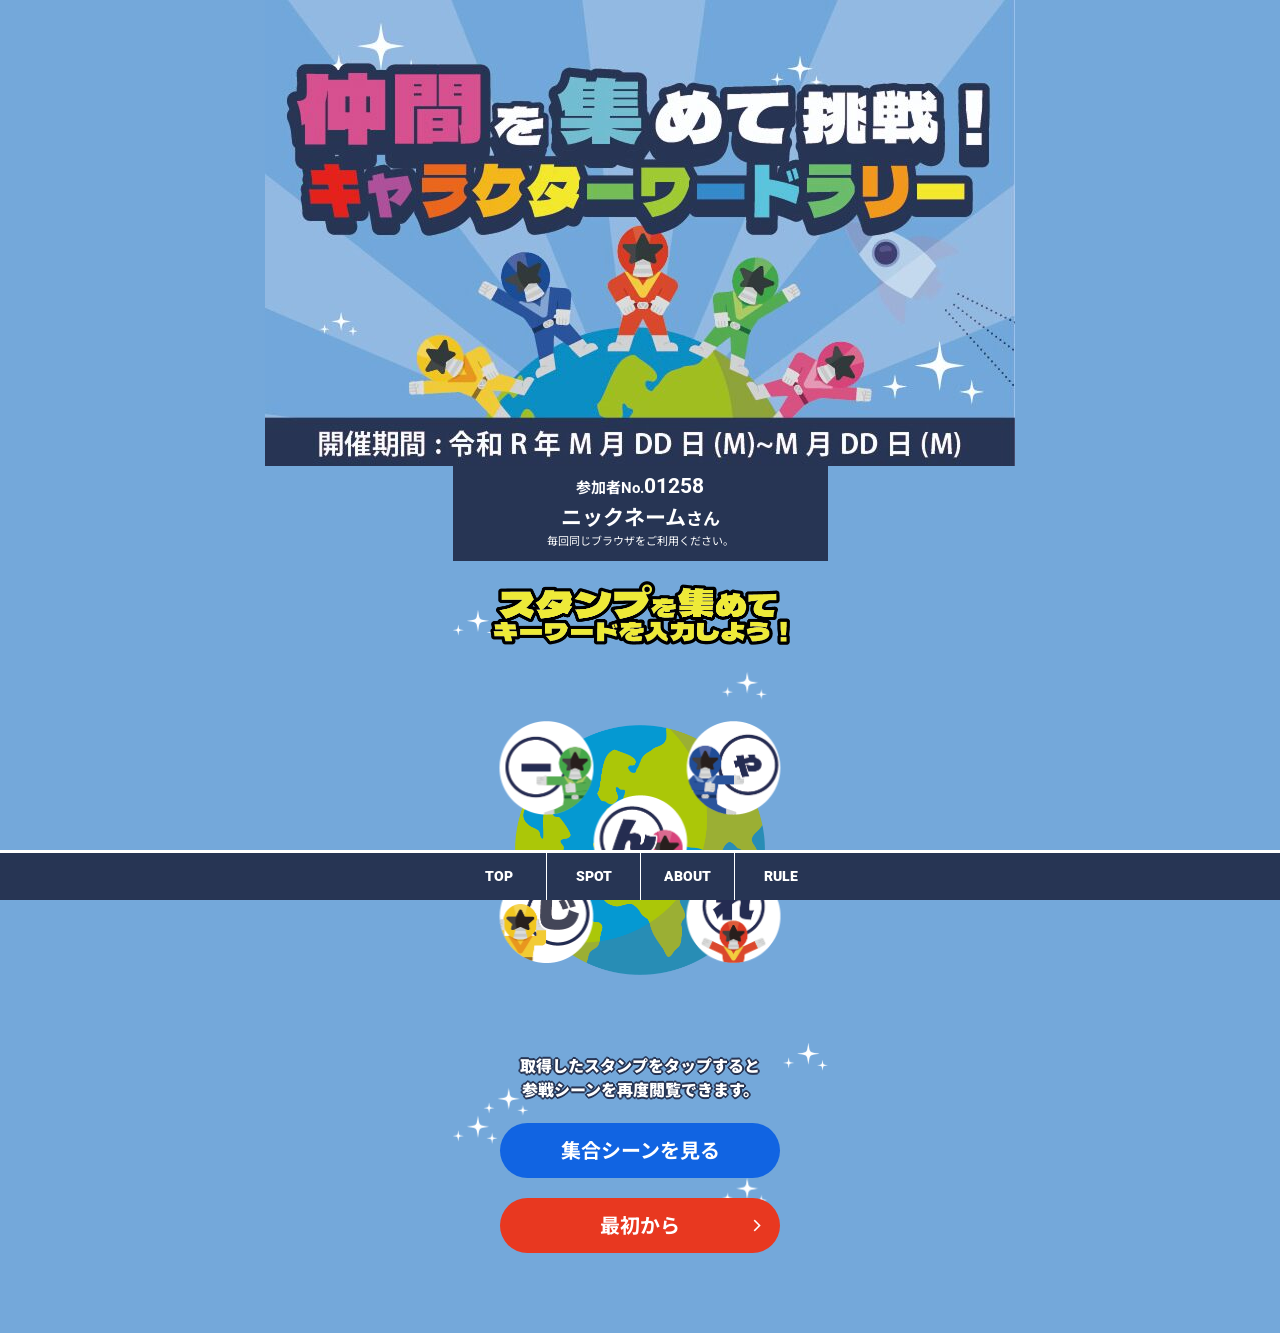
<file: mypage6.html>
<!DOCTYPE html>
<html lang="ja">

<head prefix="og: http://ogp.me/ns#">

<meta http-equiv="content-type" content="text/html; charset=UTF-8">
<meta name="viewport" content="width=device-width, initial-scale=1, maximum-scale=1, user-scalable=no">
<meta name="format-detection" content="telephone=no">
<meta name="robots" content="noindex,nofollow">
<meta http-equiv="pragma" content="no-cache">
<meta http-equiv="cache-control" content="no-cache">
<meta http-equiv="expires" content="0">

<title>スタンプラリーキャンペーン</title>

<meta property="og:site_name" content="スタンプラリーキャンペーン">
<meta property="og:description" content="スタンプラリーキャンペーン">
<meta property="og:title" content="スタンプラリーキャンペーン">
<meta property="og:type" content="website">
<meta property="og:url" content="https://xxxx/●●●●●/">
<meta property="og:image" content="https://xxxx/●●●●●/img/image.jpg">

<script src="https://code.jquery.com/jquery-3.5.1.min.js"
	integrity="sha256-9/aliU8dGd2tb6OSsuzixeV4y/faTqgFtohetphbbj0=" crossorigin="anonymous"></script>

<link rel="apple-touch-icon" sizes="192x192" href="icon-192x192.png">
<link rel="shortcut icon" href="icon-180x180.png">

<link href="css/style.css" rel="stylesheet" type="text/css">
<link rel="stylesheet" href="https://fonts.googleapis.com/css2?family=Material+Symbols+Outlined:opsz,wght,FILL,GRAD@20..48,100..700,0..1,-50..200&icon_names=add,arrow_drop_down,cancel,check_box,check_box_outline_blank,chevron_left,chevron_right,close,content_copy,exclamation,language,near_me,open_in_new,photo_camera,upload,visibility,visibility_off,zoom_in&display=block" />


<!--Google Fonts-->
<link rel="preconnect" href="https://fonts.googleapis.com">
<link rel="preconnect" href="https://fonts.gstatic.com" crossorigin>
<link href="https://fonts.googleapis.com/css2?family=Noto+Sans+JP:wght@100..900&family=Roboto:wght@100..900&display=swap" rel="stylesheet">

<!--js-->
<script src="js/common.js?v=2"></script>

<!-- ここにGoogleアナリティクスタグを入れてください -->
</head>

<body>

<header>
	<h1><img src="img/header.jpg" alt="スタンプラリーキャンペーン"></h1>
</header>

<main id="top">

<div class="section">

	<div class="mypage">

		<div class="info">
			<div class="myno"><small>参加者No.</small>01258</div>
			<div class="name" translate="no">ニックネーム<small>さん</small></div>
			<p>毎回同じブラウザをご利用ください。</p>
			<!-- end .info -->
		</div>

		<div class="stamp-list" id="point">
			<div class="title">
				<img src="img/ttl_stamplist.png" alt="スタンプを集めてキーワードを入力しよう">
			</div>


			<p class="earth">
				<img src="img/earth.png" alt="">
			</p>

			<ul class="main">
				<li><a onclick="updateEventNum(1)"><img src="img/stampS/stamp1.png" alt=""></a></li>
				<li><a onclick="updateEventNum(2)"><img src="img/stampS/stamp2.png" alt=""></a></li>
				<li><a onclick="updateEventNum(3)"><img src="img/stampS/stamp3.png" alt=""></a></li>
				<li><a onclick="updateEventNum(4)"><img src="img/stampS/stamp4.png" alt=""></a></li>
				<li><a onclick="updateEventNum(5)"><img src="img/stampS/stamp5.png" alt=""></a></li>
			</ul>

			<ul class="baloon">
				<li>
					<span class="main">
						<img src="img/baloon1.svg" alt="">
					</span>
					<span class="star star_1">
						<img src="img/star_purple.svg" alt="">
					</span>
					<span class="star star_2">
						<img src="img/star_blue.svg" alt="">
					</span>
				</li>
				<li>
					<span class="main">
						<img src="img/baloon2.svg" alt="">
					</span>
					<span class="star star_3">
						<img src="img/star_yellow.svg" alt="">
					</span>
					<span class="star star_4">
						<img src="img/star_purple.svg" alt="">
					</span>
					<span class="star star_5">
						<img src="img/star_water.svg" alt="">
					</span>
				</li>
				<li>
					<span class="main">
						<img src="img/baloon3.svg" alt="">
					</span>
				</li>
				<li>
					<span class="main">
						<img src="img/baloon4.svg" alt="">
					</span>
					<span class="star star_6">
						<img src="img/star_yellow.svg" alt="">
					</span>
					<span class="star star_7">
						<img src="img/star_water.svg" alt="">
					</span>
				</li>
				<li>
					<span class="main">
						<img src="img/baloon5.svg" alt="">
					</span>
					<span class="star star_8">
						<img src="img/star_yellow.svg" alt="">
					</span>
				</li>

			</ul>
			<p class="anounce">
				取得したスタンプをタップすると<br>参戦シーンを再度閲覧できます。
			</p>			
			<a class="button bg_blue" onclick="updateEventNum(0)">集合シーンを見る</a>
			<a href="index.html" class="button bt_next bg_red mt2">最初から</a>
		</div>


	</div><!-- end .mypage -->

</div><!-- end .section -->

</main>
<footer>
	<ul>
		<li>TOP</li>
		<li>SPOT</li>
		<li>ABOUT</li>
		<li>RULE</li>
	</ul>
</footer>
<div id="entry"></div>
<script>
window.addEventListener('DOMContentLoaded', function(){

    const params = new URLSearchParams(location.search);

    if (params.get('event') === 'reInitEvent') {
        reInitEvent(Number(params.get('num')));
    }

});
</script>

</body>

</html>
</file>
<file: css/style.css>
@charset "UTF-8";
@import url("./animation.css");
:root {
  --black: #333;
  --white: #fff;
  --light-gray: #ccc;
  --middle-gray: #999;
  --dark-gray: #666;
  --red: #e83820;
  --orange: #e27510;
  --yellow: #ffea2d;
  --blue: #1164e2;
  --green: #24a740;
  --pale: #f1ede0;
  --main-color: #273554;
  --sub-color: #184621;
  --bg-color:#74a8da;
  --border1: var(--main-color) solid 0.1rem;
  --ofset_center: calc(50% - 37.5rem / 2);
  --main-font: 'Roboto', 'Noto Sans JP', sans-serif;
  /*--Material Symbols設定 案件ごとに設定--*/
  --ms: 'Material Symbols Outlined';
  /*--個別にMaterial Symbolsを設定する場合--*/
  --mso: 'Material Symbols Outlined';
  --msr: 'Material Symbols Rounded';
  --mss: 'Material Symbols Sharp';
}

.material-symbols {
  font-family: var(--ms);
}

/*====================================================================
　全体設定
====================================================================*/
html, body, header, footer, main, section, nav, div, ul, ol, li, a, p, h1, h2, h3, h4, h5, h6, img, dl, dt, dd, form, label, input, textarea, span {
  box-sizing: border-box;
  margin: 0;
  padding: 0;
  overflow-wrap: anywhere;
  word-break: normal;
}

/*--ベースとなるフォントサイズ 1rem=10px想定--*/
html {
  font-size: 2.6666666667vw;
  scroll-behavior: smooth;
}

body {
  position: relative;
  background: var(--bg-color);
  min-height: 100dvh;
  color: var(--black);
  font-family: var(--main-font);
  font-size: 1.4rem;
  line-height: 1.5;
  -webkit-tap-highlight-color: rgba(0, 0, 0, 0);
}

body.fixed {
  position: fixed;
  width: 100%;
  height: 100%;
  left: 0;
}

main {
  position: relative;
}
main:after {
  content: "";
  position: absolute;
  inset: 14.4rem 0 0;
  background: url("../img/bg_star.png") repeat 0rem 0rem/37.5rem auto;
  z-index: -1;
  animation: bg_star 48s linear infinite;
}

img {
  display: block;
  width: 100%;
}

a {
  color: var(--red);
}

ul {
  list-style-type: none;
}

.caution li,
.indent {
  padding-left: 1em;
  text-indent: -1em;
  text-align: left;
}

.error {
  background: #fff;
  border: var(--red) solid 0.2rem;
  border-radius: 0.5rem;
  padding: 0.5rem;
  margin: 0.5rem auto;
  max-width: 35.5rem;
  color: var(--red);
  font-weight: 700;
  font-size: 1.3rem;
  text-align: center;
}

.mt0 {
  margin-top: 0 !important;
}

.mt05 {
  margin-top: 0.5rem !important;
}

.mt1 {
  margin-top: 1rem !important;
}

.mt15 {
  margin-top: 1.5rem !important;
}

.mt2 {
  margin-top: 2rem !important;
}

.mt3 {
  margin-top: 3rem !important;
}

.mt4 {
  margin-top: 4rem !important;
}

.mt5 {
  margin-top: 5rem !important;
}

.mb0 {
  margin-bottom: 0 !important;
}

.mb05 {
  margin-bottom: 0.5rem !important;
}

.mb1 {
  margin-bottom: 1rem !important;
}

.mb15 {
  margin-bottom: 1.5rem !important;
}

.mb2 {
  margin-bottom: 2rem !important;
}

.mb3 {
  margin-bottom: 3rem !important;
}

.mb4 {
  margin-bottom: 4rem !important;
}

.mb5 {
  margin-bottom: 5rem !important;
}

.center {
  text-align: center !important;
}

.left {
  text-align: left !important;
}

.right {
  text-align: right !important;
}

/*--------------見出し-----------*/
h2 {
  margin: 0 auto 2rem;
  text-align: center;
}

/*--------------------枠--------------------*/
/*--フッタの高さ分、下部に余白を与えるために利用
フッタが無いページでは不要--*/
.section {
  padding-bottom: 6rem;
}

.block {
  padding: 2rem 0rem;
}

/*--共通の枠が必要な場合などに利用--*/
.content {
  position: relative;
  background: url("../img/bg_contents_head.png") no-repeat center -0.1rem/33.6rem auto, url("../img/bg_contents_btm.png") no-repeat center calc(100% + 0.1rem)/33.6rem auto, #fff;
  border-radius: 1rem;
  padding: 3rem 1.5rem 4rem;
  margin: 0 auto 2rem;
  width: 33.5rem;
  overflow: hidden;
}

@media screen and (min-width: 481px) {
  html {
    font-size: 10px;
  }
  body {
    max-width: 750px;
    margin: auto;
  }
  main {
    max-width: 37.5rem;
    margin: auto;
  }
}
/*--------------------ボタン--------------------*/
button {
  -webkit-appearance: none;
     -moz-appearance: none;
          appearance: none;
  background: none;
  border: none;
}

.button {
  position: relative;
  display: flex;
  justify-content: center;
  align-items: center;
  background: var(--light-gray);
  border-radius: 100vw;
  width: 100%;
  max-width: 28rem;
  margin: auto;
  min-height: 5.5rem;
  padding: 0.2rem;
  font-family: var(--main-font);
  color: #fff;
  font-size: 2rem;
  font-weight: 700;
  text-align: center;
  text-decoration: none;
  transform: rotateZ(0deg);
}

:root {
  --disabled_bg: var(--light-gray);
  --disabled_box-shadow: inset 0 0 0 0.2rem var(--light-gray), inset 0 0 0 0.3rem #fff;
}

.button:disabled {
  background-color: var(--disabled_bg);
}

.bt_next::after {
  position: absolute;
  font-family: var(--ms);
  content: "\e5cc";
  font-size: 2.5rem;
  font-variation-settings: "wght" 300;
  right: 1rem;
}

.bt_back {
  background-color: var(--main-color);
  color: var(--white);
  width: -moz-fit-content;
  width: fit-content;
  min-width: 18rem;
  min-height: auto;
  padding: 0.6rem 2.5rem;
  font-size: 1.6rem;
}

/* .bt_back::before {
	position: absolute;
	font-family: var(--ms);
	content: "\e5cb";
	font-size: 2.5rem;
	font-variation-settings: 'wght' 300;
	left: 1rem;
} */
.bt_sumi {
  background-color: var(--middle-gray);
  color: #ddd;
}

.button[target=_blank]::after,
.button[target=_new]::after {
  position: absolute;
  font-family: var(--ms);
  content: "\e89e";
  font-weight: 300;
  font-size: 2.5rem;
  right: 1.5rem;
}

.bt_copy::after {
  position: absolute;
  font-family: var(--ms);
  content: "\e14d";
  font-weight: 200;
  font-size: 2.5rem;
  right: 1rem;
}

.bt_checkin::after {
  position: relative;
  font-family: var(--ms);
  content: "\e569";
  font-variation-settings: "FILL" 1;
  font-weight: 500;
  font-size: 2rem;
  margin-left: 1rem;
}

/*--------------------色--------------------*/
.red {
  color: var(--red);
}

.bt_cookie,
.bt_submit,
.bg_red {
  background-color: var(--red);
}

.bg_blue {
  background-color: var(--blue);
}

.bg_green {
  background-color: var(--green);
}

.bg_orange {
  background-color: var(--orange);
}

/*====================================================================
　ヘッダー設定
====================================================================*/
header {
  position: relative;
  width: 100%;
}

/*====================================================================
　フッター設定
====================================================================*/
footer {
  position: -webkit-fixed;
  position: fixed;
  background: var(--main-color);
  color: var(--white);
  font-weight: 900;
  width: 100%;
  height: 5rem;
  left: 0;
  bottom: 0;
  z-index: 200;
  border-top: 0.3rem solid var(--white);
}

footer:has(#bt_menu:checked) {
  filter: none;
}

footer.hide {
  display: none;
}

footer ul {
  position: absolute;
  display: flex;
  flex-wrap: nowrap;
  width: 37.5rem;
  left: calc(50% - 18.75rem);
  height: 100%;
}

footer ul li {
  text-align: center;
  flex-basis: 25%;
  align-items: center;
  justify-content: center;
  height: 100%;
  display: flex;
}
footer ul li + li {
  border-left: 0.1rem solid var(--white);
}

footer ul li a {
  display: block;
  font-size: 1.3rem;
  text-decoration: none;
}

.menu {
  display: flex;
  justify-content: center;
  align-items: center;
  flex-direction: column;
}

.menu-btn {
  position: relative;
  display: flex;
  justify-content: center;
  align-items: center;
  height: 100%;
  width: 100%;
  z-index: 2;
}

.menubtn,
.menubtn:before,
.menubtn:after {
  position: absolute;
  display: block;
  background-color: #fff;
  border-radius: 0.3rem;
  height: 0.3rem;
  width: 2.5rem;
  content: "";
  transition: all 500ms;
  transition-timing-function: ease-in-out;
}

.menubtn {
  top: 40%;
}

.menubtn:before {
  bottom: 0.8rem;
}

.menubtn:after {
  top: 0.8rem;
}

.menutext {
  position: absolute;
  display: block;
  bottom: 0.5rem;
  font-size: 1.3rem;
  color: #fff;
}

#bt_menu:checked ~ .menu-btn span {
  background-color: rgba(255, 255, 255, 0);
  transform: rotate(180deg);
}

#bt_menu:checked ~ .menu-btn span::before {
  bottom: 0;
  transform: rotate(135deg);
}

#bt_menu:checked ~ .menu-btn span::after {
  top: 0;
  transform: rotate(225deg);
}

#bt_menu:checked ~ .menu-btn span.menutext {
  transform: none;
}

#bt_menu {
  display: none;
}

.menu-content {
  position: fixed;
  background: var(--light-gray);
  width: 100%;
  height: 100%;
  padding-bottom: 9rem;
  top: 0;
  left: 0;
  opacity: 0;
  transition: all 0.3s;
  transform: translateY(100dvh);
  transform-origin: bottom;
  transition-timing-function: linear(0, 0.3, 0.5, 0.65, 1);
  pointer-events: none;
}

.menu-content ul {
  display: block;
  padding: 0 2rem;
  height: calc(100% - 9rem);
  overflow-y: auto;
}

.menu-content ul li {
  border-bottom: #fff solid 0.1rem;
  width: 100%;
  height: auto;
  box-shadow: none;
  filter: none;
}

.menu-content ul li:last-of-type {
  border: none;
}

.menu-content ul li a {
  position: relative;
  display: flex;
  align-items: center;
  width: 100%;
  padding: 1.5rem 3rem 1.5rem 0.5rem;
  font-size: 1.5rem;
  color: #fff;
  text-decoration: none;
}

.menu-content ul li a::after {
  position: absolute;
  font-family: var(--ms);
  content: "\e5cc";
  font-size: 2.5rem;
  font-variation-settings: "wght" 300;
  right: 1rem;
}

#bt_menu:checked ~ .menu-content {
  opacity: 1;
  transform: translateY(0);
  top: 0;
  left: 0;
  pointer-events: all;
}

body:has(#bt_menu:checked) {
  overflow: hidden;
}

/*====================================================================
　マイページ設定
====================================================================*/
.mypage {
  text-align: center;
}

.mypage .title {
  font-weight: 700;
  font-size: 1.8rem;
}

.mypage .explain {
  margin: 2rem auto;
}

/*====================================================================
　マイページポップアップ設定
====================================================================*/
.popup {
  display: none;
  position: fixed;
  background: rgba(0, 0, 0, 0.8);
  width: 100%;
  height: 100%;
  padding: 2rem;
  top: 0;
  left: 0;
  z-index: 500;
}

.popup > div {
  background: #fff;
  padding: 2rem;
  text-align: center;
}

.popup div strong {
  color: var(--red);
  font-size: 1.8rem;
}

.popup .close {
  margin-top: 2rem;
}

/*--------------------ユーザー情報--------------------*/
.info {
  padding: 0.5rem 2rem 1rem;
  background-color: var(--main-color);
  color: var(--white);
}

.info .name {
  font-size: 2.1rem;
  font-weight: 700;
}

.info .name small {
  font-size: 1.7rem;
}

.info .myno {
  font-size: 2.1rem;
  font-weight: 700;
}

.info .myno small {
  font-size: 1.5rem;
}

.info p {
  font-size: 1.1rem;
  text-align: center;
}

.cutin {
  position: fixed;
  left: 50%;
  top: 50%;
  transform: translate(-50%, -50%);
  width: 37.5rem;
  background-color: var(--main-color);
  padding-block: 1rem;
  z-index: 99;
  max-height: 0;
  animation: cutin_fade 2.6s linear both;
  overflow: hidden;
}
.cutin .wrapper {
  display: flex;
  align-items: center;
  padding-inline: 1rem;
  background: url("../img/bg_star.png") repeat 0rem 0rem/37.5rem auto, var(--bg-color);
  opacity: 0;
  animation: wrapper_fade 2s 0.4s linear both;
  min-height: 9.7rem;
  overflow: hidden;
}
.cutin .wrapper .char {
  width: 17.13rem;
}
.cutin .wrapper .str {
  flex: 1;
}
.cutin .wrapper.nflex {
  flex-direction: column-reverse;
  justify-content: center;
}
.cutin .wrapper.nflex .char {
  width: 30rem;
}
.cutin .wrapper.nflex .str {
  width: 25rem;
}

.input_keyword p {
  text-align: center;
}
.input_keyword .button {
  pointer-events: none;
}
.input_keyword:has(input[type=radio]:checked) .button {
  background-color: var(--red);
  pointer-events: all;
}
.input_keyword:has(input[type=text]:not(:-moz-placeholder)) .button {
  background-color: var(--red);
  pointer-events: all;
}
.input_keyword:has(input[type=text]:not(:placeholder-shown)) .button {
  background-color: var(--red);
  pointer-events: all;
}

.anounce {
  color: var(--white);
  font-size: 1.6rem;
  margin-bottom: 2rem;
  font-weight: 900;
  text-shadow: 0.2rem 0 var(--main-color), -0.2rem 0 var(--main-color), 0 0.2rem var(--main-color), 0 -0.2rem var(--main-color), 0.1rem 0.1rem var(--main-color), -0.1rem 0.1rem var(--main-color), 0.1rem -0.1rem var(--main-color), -0.1rem -0.1rem var(--main-color);
  position: relative;
  z-index: 99;
}

/*--------------------スタンプ一覧--------------------*/
.animation-pause,
.animation-pause * {
  animation-play-state: paused !important;
}

.stamp-list {
  padding: 0 2rem;
  margin: 2rem auto;
  position: relative;
  width: 37.5rem;
  overflow: hidden;
}
.stamp-list .title {
  width: 30rem;
  margin-inline: auto;
}
.stamp-list .earth {
  position: relative;
  z-index: 10;
  width: 25rem;
  margin-inline: auto;
  margin-block: 8rem 8rem;
}
.stamp-list .baloon li {
  position: absolute;
  z-index: 1;
}
.stamp-list .baloon li:nth-child(1) {
  width: 17rem;
  top: 9.6rem;
  left: 1rem;
}
.stamp-list .baloon li:nth-child(1) .main img {
  transform-origin: 100%;
  transform: scale(0);
  animation: baloon_scale 5s 0.4s cubic-bezier(0.05, 0.885, 0.105, 1.275) infinite;
}
.stamp-list .baloon li:nth-child(2) {
  width: 20.3rem;
  top: 8.6rem;
  right: 0rem;
}
.stamp-list .baloon li:nth-child(2) .main img {
  transform-origin: 0 100%;
  transform: scale(0);
  animation: baloon_scale 5s 0.8s cubic-bezier(0.05, 0.885, 0.105, 1.275) infinite;
}
.stamp-list .baloon li:nth-child(3) {
  width: 34.9rem;
  position: absolute;
  top: 7rem;
  left: 0;
  z-index: 0;
}
.stamp-list .baloon li:nth-child(3) .main img {
  transform-origin: 50%;
  transform: scale(0);
  animation: baloon_scale 5s cubic-bezier(0.05, 0.885, 0.105, 1.275) infinite;
}
.stamp-list .baloon li:nth-child(4) {
  width: 18.7rem;
  top: 24.4rem;
  left: 0rem;
}
.stamp-list .baloon li:nth-child(4) .main img {
  transform-origin: 100% 0;
  transform: scale(0);
  animation: baloon_scale 5s 1.2s cubic-bezier(0.05, 0.885, 0.105, 1.275) infinite;
}
.stamp-list .baloon li:nth-child(5) {
  width: 18.7rem;
  top: 26rem;
  right: 0rem;
}
.stamp-list .baloon li:nth-child(5) .main img {
  transform-origin: 0;
  transform: scale(0);
  animation: baloon_scale 5s 1.6s cubic-bezier(0.05, 0.885, 0.105, 1.275) infinite;
}
.stamp-list .star {
  position: absolute;
  z-index: 10;
}
.stamp-list .star img {
  opacity: 0;
  animation: star_rotate 5s linear infinite;
}
.stamp-list .star_1 {
  width: 3.1rem;
  top: 4rem;
  left: 1rem;
  --rotate:-20deg;
  transform: rotate(var(--rotate));
  animation: star_pos_xy 5s 0.4s linear infinite;
}
.stamp-list .star_1 img {
  animation-delay: 0.4s;
}
.stamp-list .star_2 {
  width: 2.45rem;
  top: 1.2rem;
  left: 9.8rem;
  --rotate:0deg;
  transform: rotate(var(--rotate));
  animation: star_pos_nxy 5s 0.4s linear infinite;
}
.stamp-list .star_2 img {
  animation-delay: 0.4s;
}
.stamp-list .star_3 {
  width: 2.8rem;
  top: 1rem;
  right: 11rem;
  --rotate:-40deg;
  transform: rotate(var(--rotate));
  animation: star_pos_xy 5s 0.8s linear infinite;
}
.stamp-list .star_3 img {
  animation-delay: 0.8s;
}
.stamp-list .star_4 {
  width: 2.7rem;
  top: 7rem;
  right: 1rem;
  --rotate:60deg;
  transform: rotate(var(--rotate));
  animation: star_pos_nxy 5s 0.8s linear infinite;
}
.stamp-list .star_4 img {
  animation-delay: 0.8s;
}
.stamp-list .star_5 {
  width: 2.2rem;
  top: 12.6rem;
  right: 2.6rem;
  --rotate:0deg;
  transform: rotate(var(--rotate));
  animation: star_pos_nxny 5s 0.8s linear infinite;
}
.stamp-list .star_5 img {
  animation-delay: 0.8s;
}
.stamp-list .star_6 {
  width: 2.7rem;
  bottom: 4rem;
  left: 1rem;
  --rotate:0deg;
  transform: rotate(var(--rotate));
  animation: star_pos_xny 5s 1.2s linear infinite;
}
.stamp-list .star_6 img {
  animation-delay: 1.2s;
}
.stamp-list .star_7 {
  width: 2.7rem;
  bottom: 0rem;
  right: 3.6rem;
  --rotate:0deg;
  transform: rotate(var(--rotate));
  animation: star_pos_nxny 5s 1.2s linear infinite;
}
.stamp-list .star_7 img {
  animation-delay: 1.2s;
}
.stamp-list .star_8 {
  width: 2.7rem;
  top: 4rem;
  right: 1.6rem;
  --rotate:0deg;
  transform: rotate(var(--rotate));
  animation: star_pos_nxy 5s 1.6s linear infinite;
}
.stamp-list .star_8 img {
  animation-delay: 1.6s;
}

/* ポイント表示 */
.point {
  position: relative;
  display: flex;
  align-items: baseline;
  justify-content: center;
  gap: 1rem;
  background: #fff;
  font-weight: 700;
  padding: 0.5rem 2rem;
  margin: 2rem auto;
}

.point span:nth-of-type(1) {
  display: block;
  height: 100%;
  padding-bottom: 1rem;
  margin-right: auto;
}

.point span:nth-of-type(2) {
  margin-left: auto;
}

.point strong {
  font-size: 2.6rem;
}

.stamp-list ul.main {
  display: grid;
  grid-template-columns: repeat(2, 1fr);
  position: absolute;
  top: 14rem;
  left: 50%;
  transform: translateX(-50%);
  width: 100%;
  z-index: 10;
}
.stamp-list ul.main li {
  width: 9.4rem;
  margin-inline: auto;
}
.stamp-list ul.main li:nth-child(3) {
  grid-column: span 2;
  margin-block: -2rem;
}
.stamp-list ul.main li.active {
  opacity: 0;
  transform: scale(5);
  animation: stampin 1s 3s ease-in both;
}
.stamp-list ul.main li.active.comp:nth-child(1) {
  animation-delay: 3s;
}
.stamp-list ul.main li.active.comp:nth-child(2) {
  animation-delay: 3.4s;
}
.stamp-list ul.main li.active.comp:nth-child(3) {
  animation-delay: 3.8s;
}
.stamp-list ul.main li.active.comp:nth-child(4) {
  animation-delay: 4.2s;
}
.stamp-list ul.main li.active.comp:nth-child(5) {
  animation-delay: 4.6s;
}

.stamp-list ul.scroll li {
  opacity: 0;
}

.stamp-list ul.scrollin li {
  opacity: 1;
  transition: all 300ms;
}

.stamp-list ul.scrollin li:nth-of-type(2),
.stamp-list ul.scrollin li:nth-of-type(4) {
  transition-delay: 0.05s;
}

.stamp-list ul.scrollin li:nth-of-type(3),
.stamp-list ul.scrollin li:nth-of-type(5),
.stamp-list ul.scrollin li:nth-of-type(7) {
  transition-delay: 0.1s;
}

.stamp-list ul.scrollin li:nth-of-type(6),
.stamp-list ul.scrollin li:nth-of-type(8) {
  transition-delay: 0.15s;
}

.stamp-list ul.scrollin li:nth-of-type(9) {
  transition-delay: 0.2s;
}

/*--横スクロール型スタンプ帳--*/
.slide ul {
  flex-wrap: nowrap;
  overflow-x: auto;
  padding-bottom: 0.5rem;
}

.slide li {
  flex: 0 0 auto;
  width: 15rem;
}

.slide li:nth-of-type(even) {
  margin: 7.5rem -1.5rem 0;
}

.slide ::-webkit-scrollbar {
  width: 7rem;
  height: 0.5rem;
}

.slide ::-webkit-scrollbar-track {
  background-color: rgba(120, 170, 210, 0.3);
  border-radius: 10vw;
}

.slide ::-webkit-scrollbar-thumb {
  background: #78aad2;
  border-radius: 10vw;
  width: 7rem;
}

/*====================================================================
　スタンプ取得画面設定
====================================================================*/
.getstamp {
  position: relative;
  display: flex;
  flex-direction: column;
  padding: 2rem 0;
  text-align: center;
  overflow: hidden;
  min-height: 100dvh;
  color: var(--main-color);
}
.getstamp .frame-wrapper {
  position: relative;
}
.getstamp .frame-wrapper .deco {
  width: 9.8rem;
  position: absolute;
  right: 0rem;
  top: -3rem;
  z-index: 10;
  opacity: 0;
  transform: translate(2rem, 2rem);
  animation: rocket_anime 0.6s 2s ease-in-out both;
}
.getstamp .gs-frame {
  overflow: hidden;
  border: 0.6rem solid var(--main-color);
  background: #f5e929;
  width: 26.5rem;
  margin-inline: auto;
  border-radius: 2rem;
  padding: 1.5rem;
  position: relative;
  z-index: 10;
}
.getstamp .gs-frame:after {
  content: "";
  position: absolute;
  top: -150%;
  left: -30%;
  width: 25%;
  height: 300%;
  background: linear-gradient(90deg, transparent 0%, rgba(255, 255, 255, 0.2) 30%, rgba(255, 255, 255, 0.9) 50%, rgba(255, 255, 255, 0.2) 70%, transparent 100%);
  transform: rotate(25deg) translateX(-200%);
  animation: shine 1.6s 1.4s ease-out infinite;
  pointer-events: none;
}
.getstamp .bg-wrap {
  position: absolute;
  inset: 0;
  overflow: hidden;
}
.getstamp .stamp-earth {
  width: 33.8rem;
  position: absolute;
  top: 10rem;
  left: 50%;
  transform: translateX(-50%);
}
.getstamp .stamp-light {
  position: absolute;
  width: 99.3rem;
  top: -18rem;
  left: 50%;
  transform: translateX(-50%) scale(0);
  animation: light_anime 0.4s 2s ease-in both;
}
.getstamp .stamp-light img {
  transform-origin: 50%;
  animation: rotate_anime 40s linear infinite;
}
.getstamp.correct .stampget {
  width: 17.8rem;
}
.getstamp.correct .congrats {
  width: auto;
}

/* デザイン調整時のみ使用 */
/* .getstamp *{
	animation: none!important;
} */
/*--達成時のみにスタイルあてたい場合--
.getstamp:has(.congrats){

}*/
.stampget {
  width: 27rem;
  margin-inline: auto;
  z-index: 10;
  position: relative;
  animation: stampget-anime 2s 0.4s linear both;
}
.stampget:after {
  content: "";
  position: absolute;
  --shadow_height:-4rem;
  --left_path:80%;
  --right_path:20%;
  inset: 3rem 0.4rem var(--shadow_height);
  background-color: var(--main-color);
  z-index: -1;
  clip-path: polygon(0 0, 100% 0, var(--left_path) 100%, var(--right_path) 100%);
  transform: scaleY(0);
  transform-origin: 50% 0;
  animation: stamp_shadow 0.6s 1.6s ease-out both;
}

.getstamp .stamp-img {
  position: relative;
  width: 24rem;
  height: 24rem;
  margin: 1rem auto;
  opacity: 0;
  transform: scale(2);
  animation: stampin2 0.6s 1.6s ease-in both;
  z-index: 99;
}

.getstamp .spot-title {
  border-radius: 0.5rem;
  font-size: 2.6rem;
  font-weight: 700;
  line-height: 1;
  animation: fade-in 1.2s 1.2s cubic-bezier(0.39, 0.575, 0.565, 1) both;
  position: relative;
}

.getstamp .message {
  margin: 1.5rem auto 0;
  font-weight: 700;
  animation: fade-in 1.2s 1.2s cubic-bezier(0.39, 0.575, 0.565, 1) both;
  font-size: 1.6rem;
}

.getstamp .congrats {
  margin: 1.5rem auto 0;
  font-weight: 700;
  font-size: 1.8rem;
  background: var(--main-color);
  color: var(--white);
  width: 26.5rem;
  margin-inline: auto;
  padding: 2rem 1.5rem;
  border-radius: 2rem;
  max-height: 0;
  overflow: hidden;
  opacity: 0;
  animation: slide-down 1.2s 2.4s ease-out both;
}

.getstamp .bg_orange {
  margin: 6rem auto 0;
}

.getstamp .congrats + .bg_orange {
  margin-top: 2rem;
}

.getstamp .close {
  display: block;
  margin: auto auto 3rem;
  font-size: 4rem;
  font-variation-settings: "FILL" 1;
  animation: fade-in 1.2s 1.2s cubic-bezier(0.39, 0.575, 0.565, 1) both;
}/*# sourceMappingURL=style.css.map */
</file>
